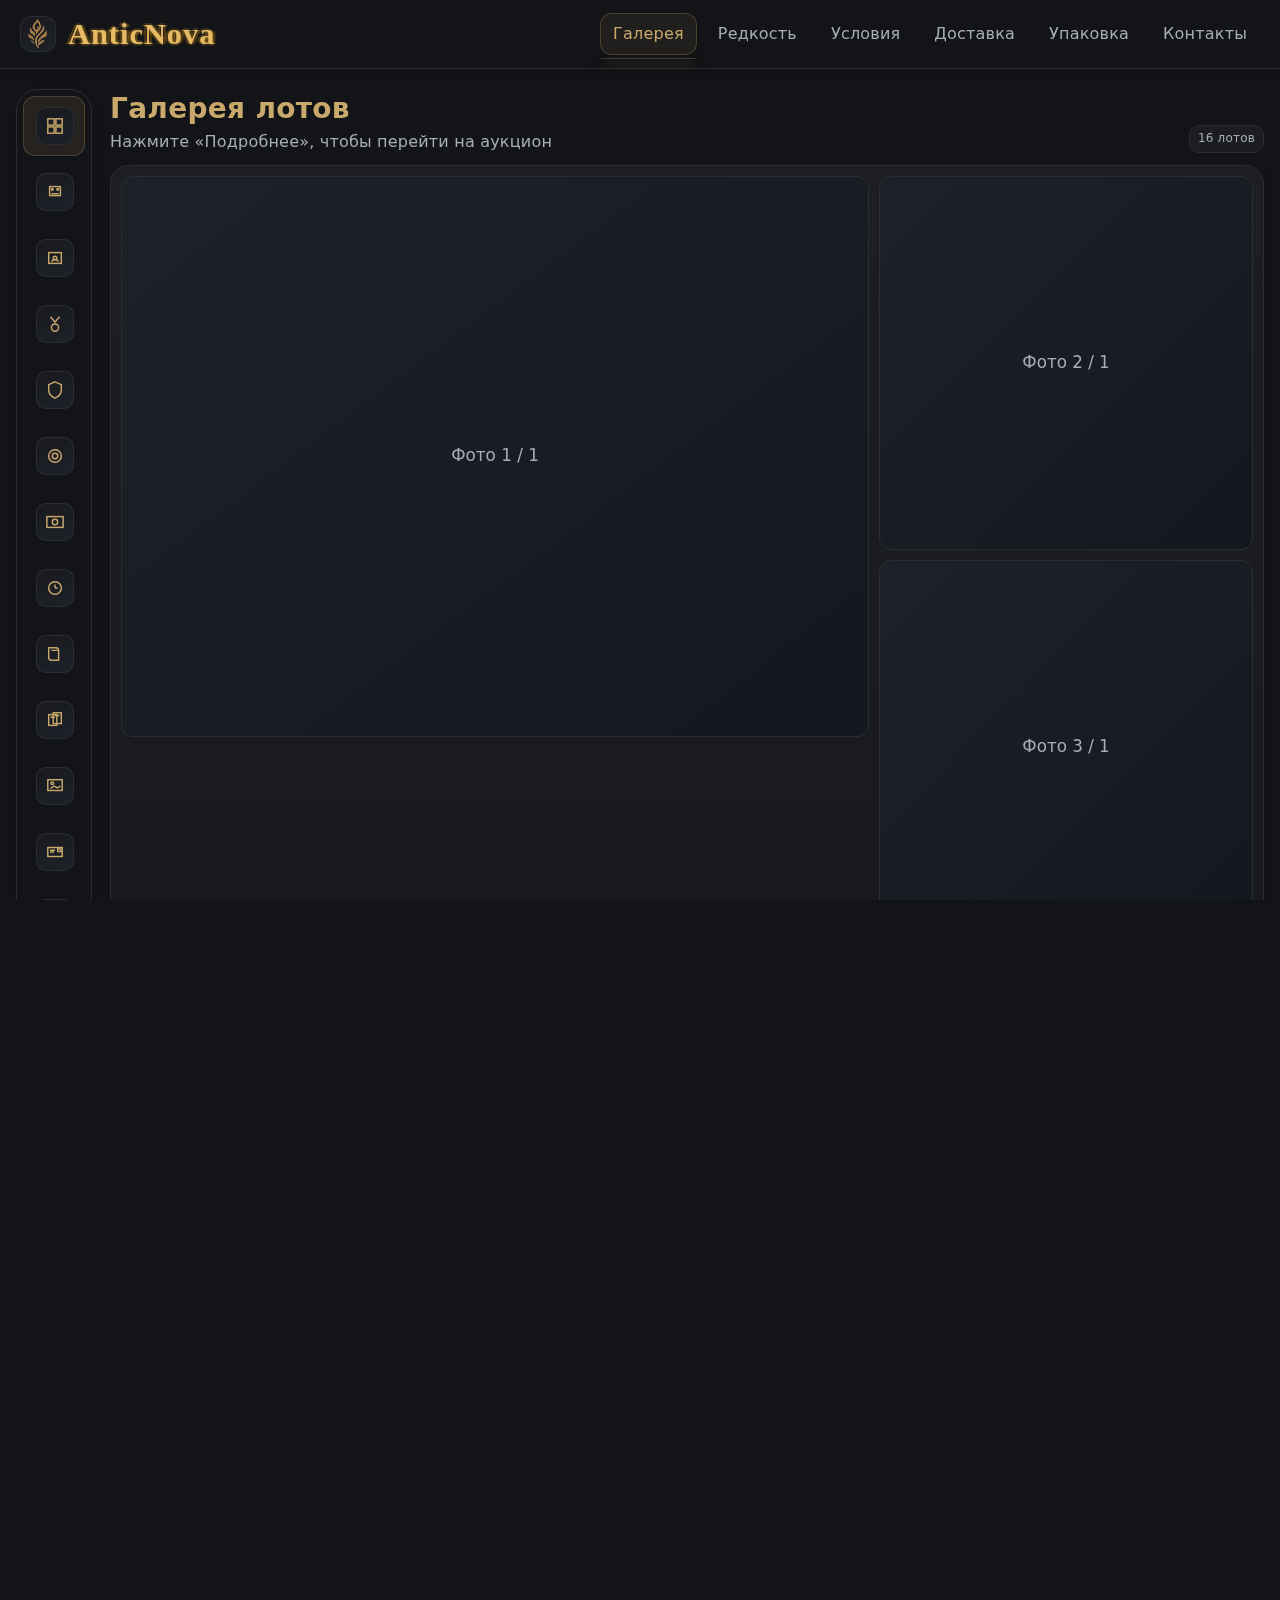
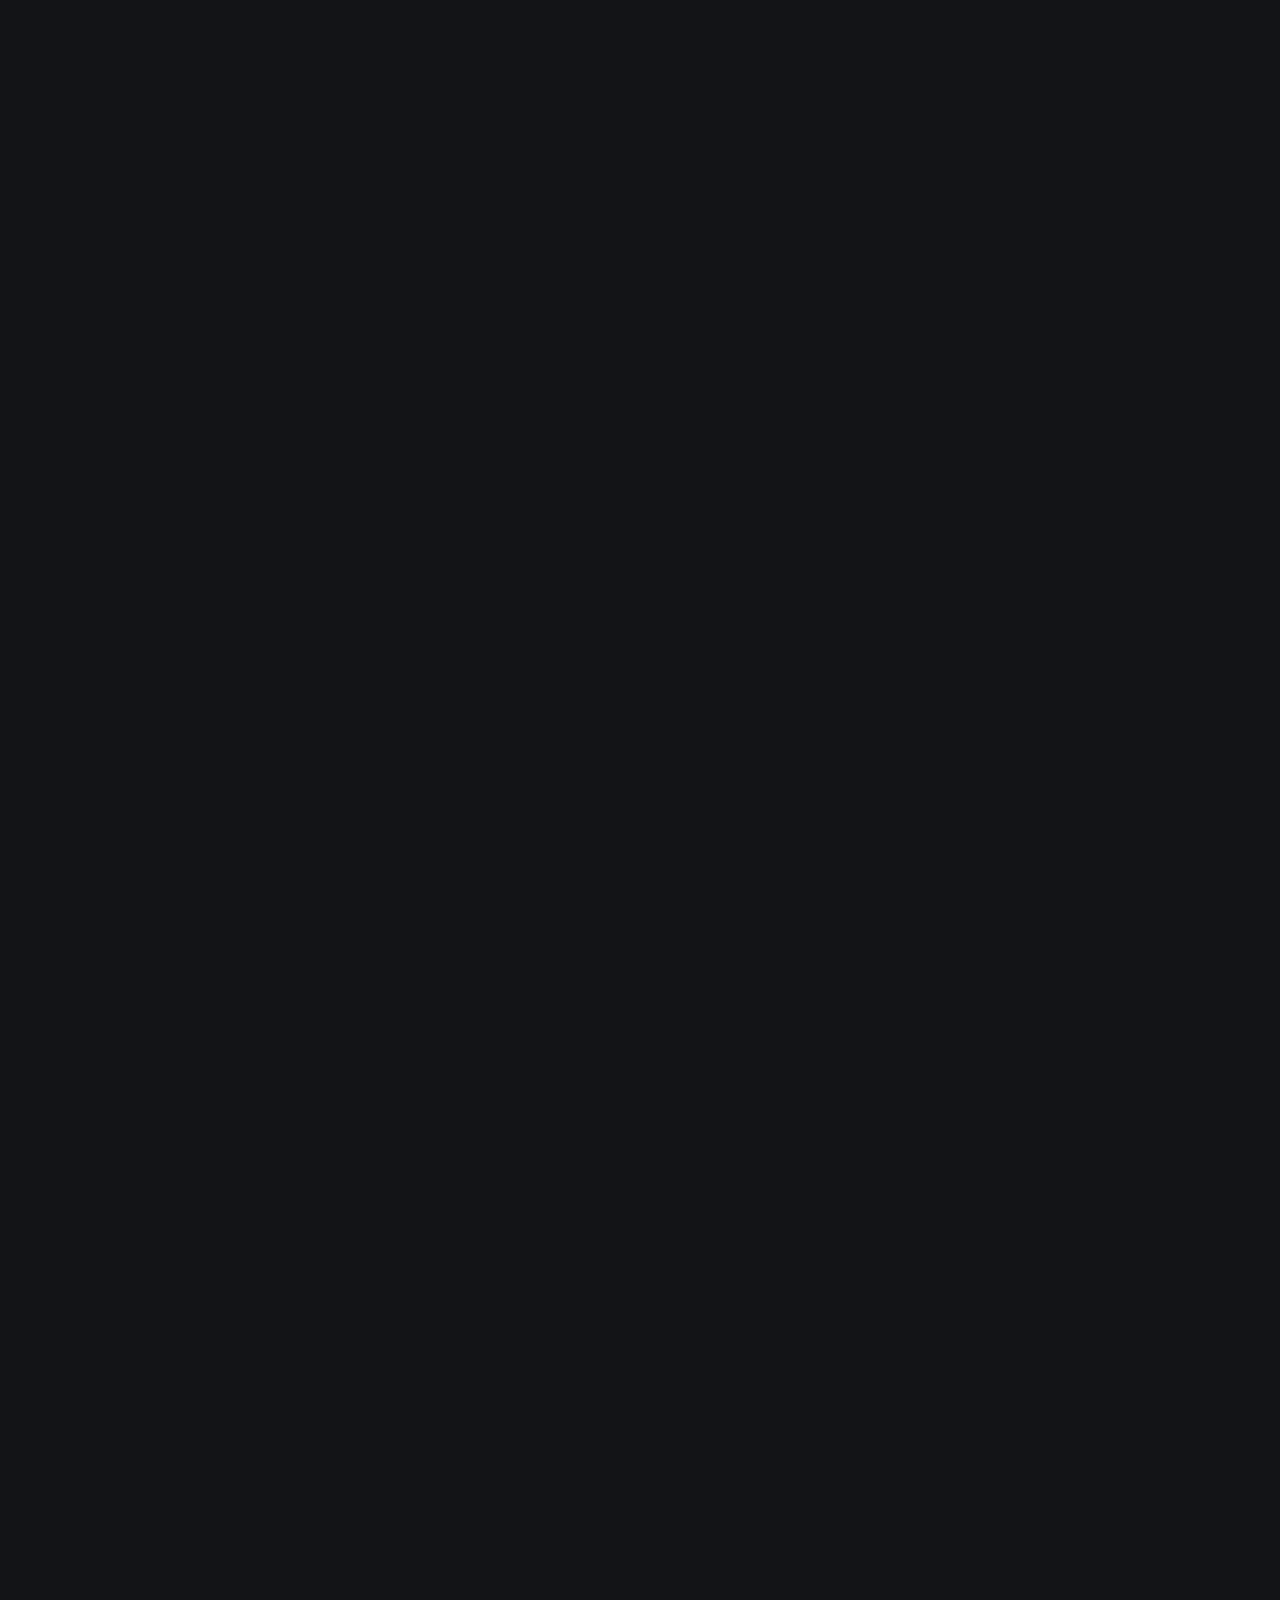
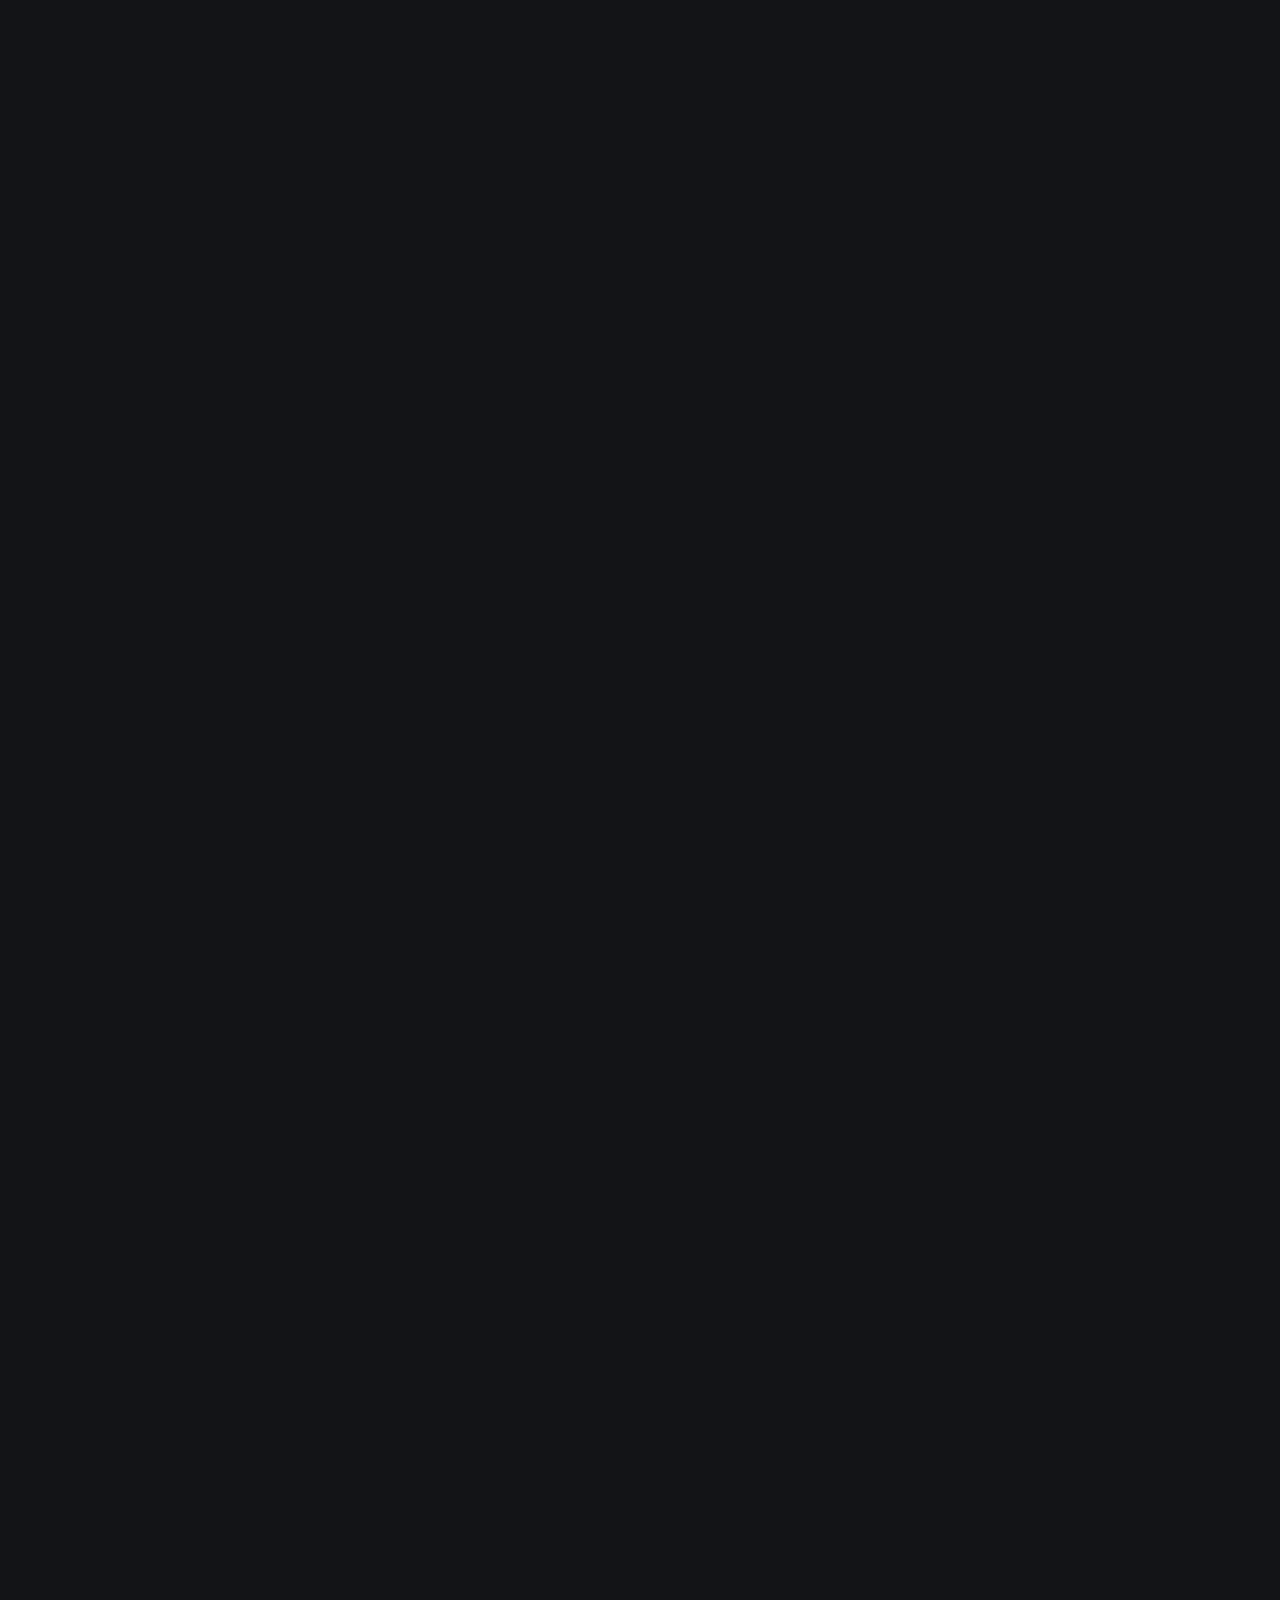
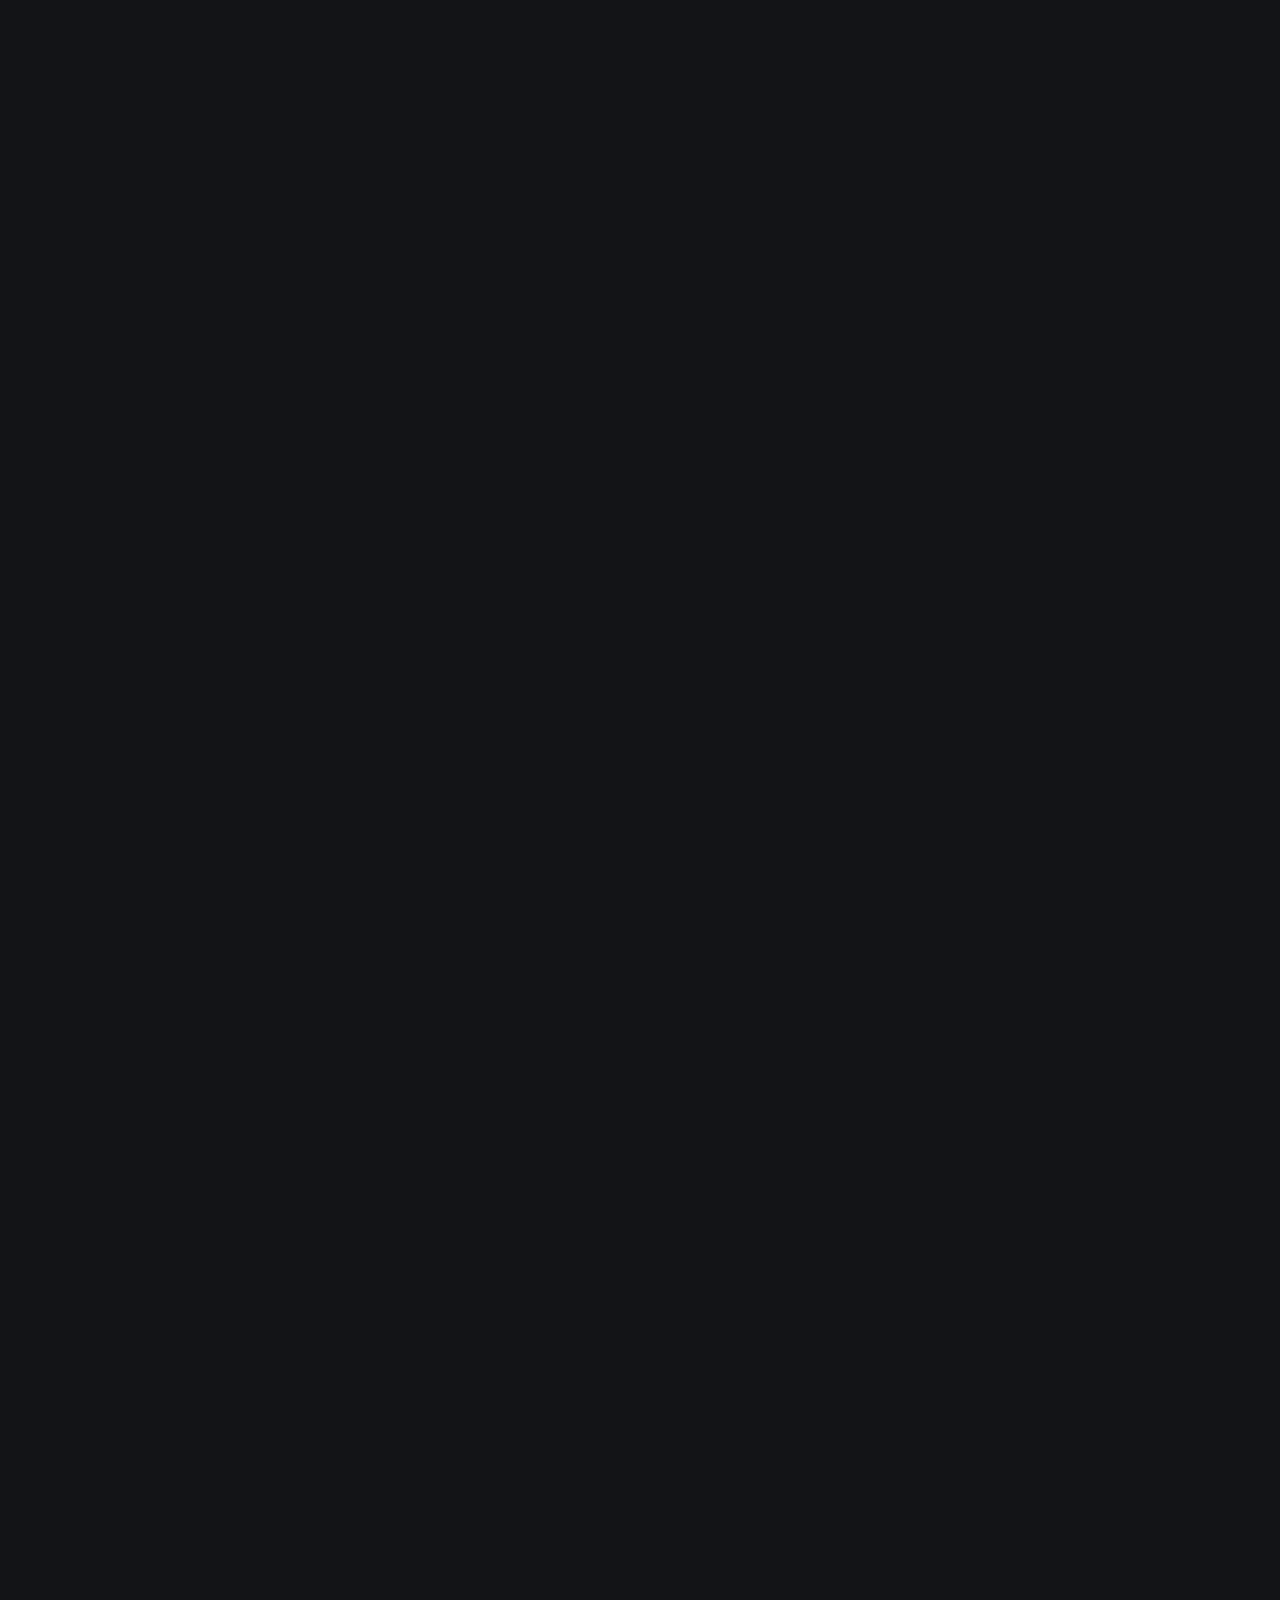
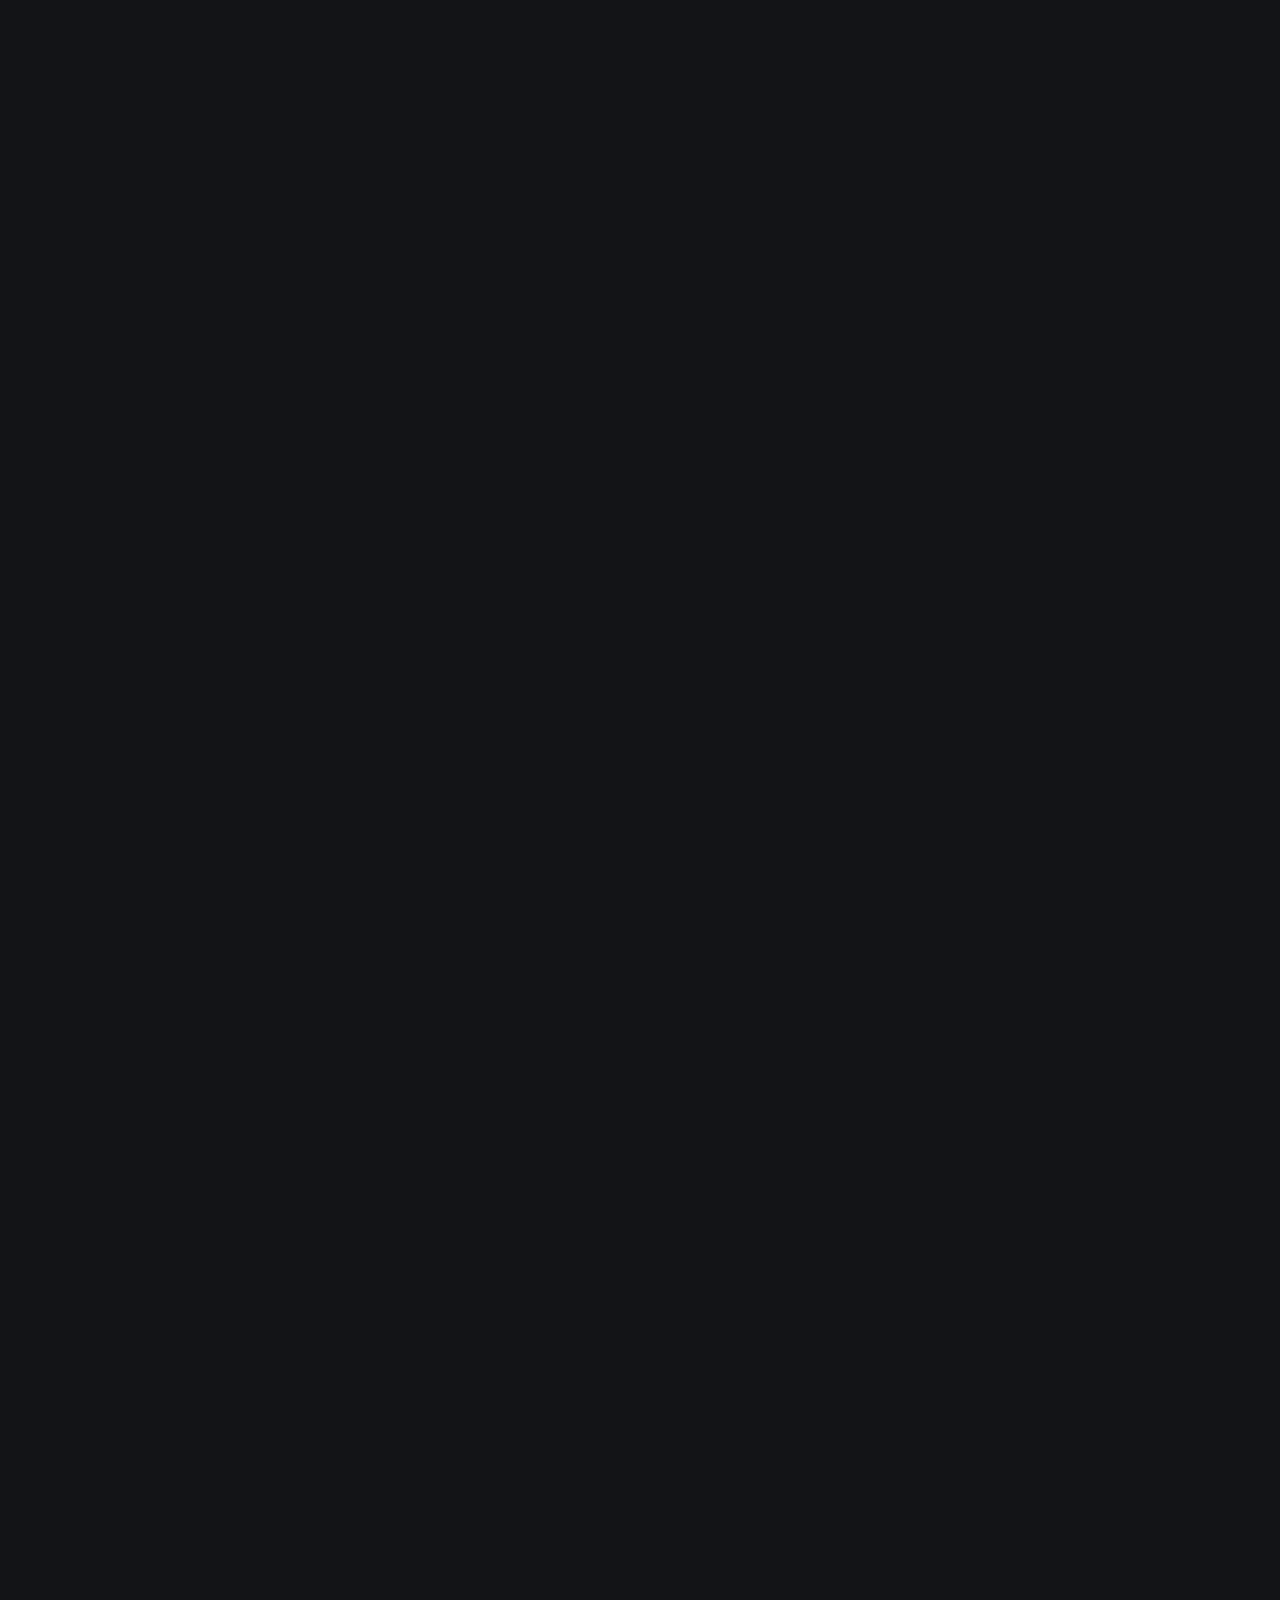
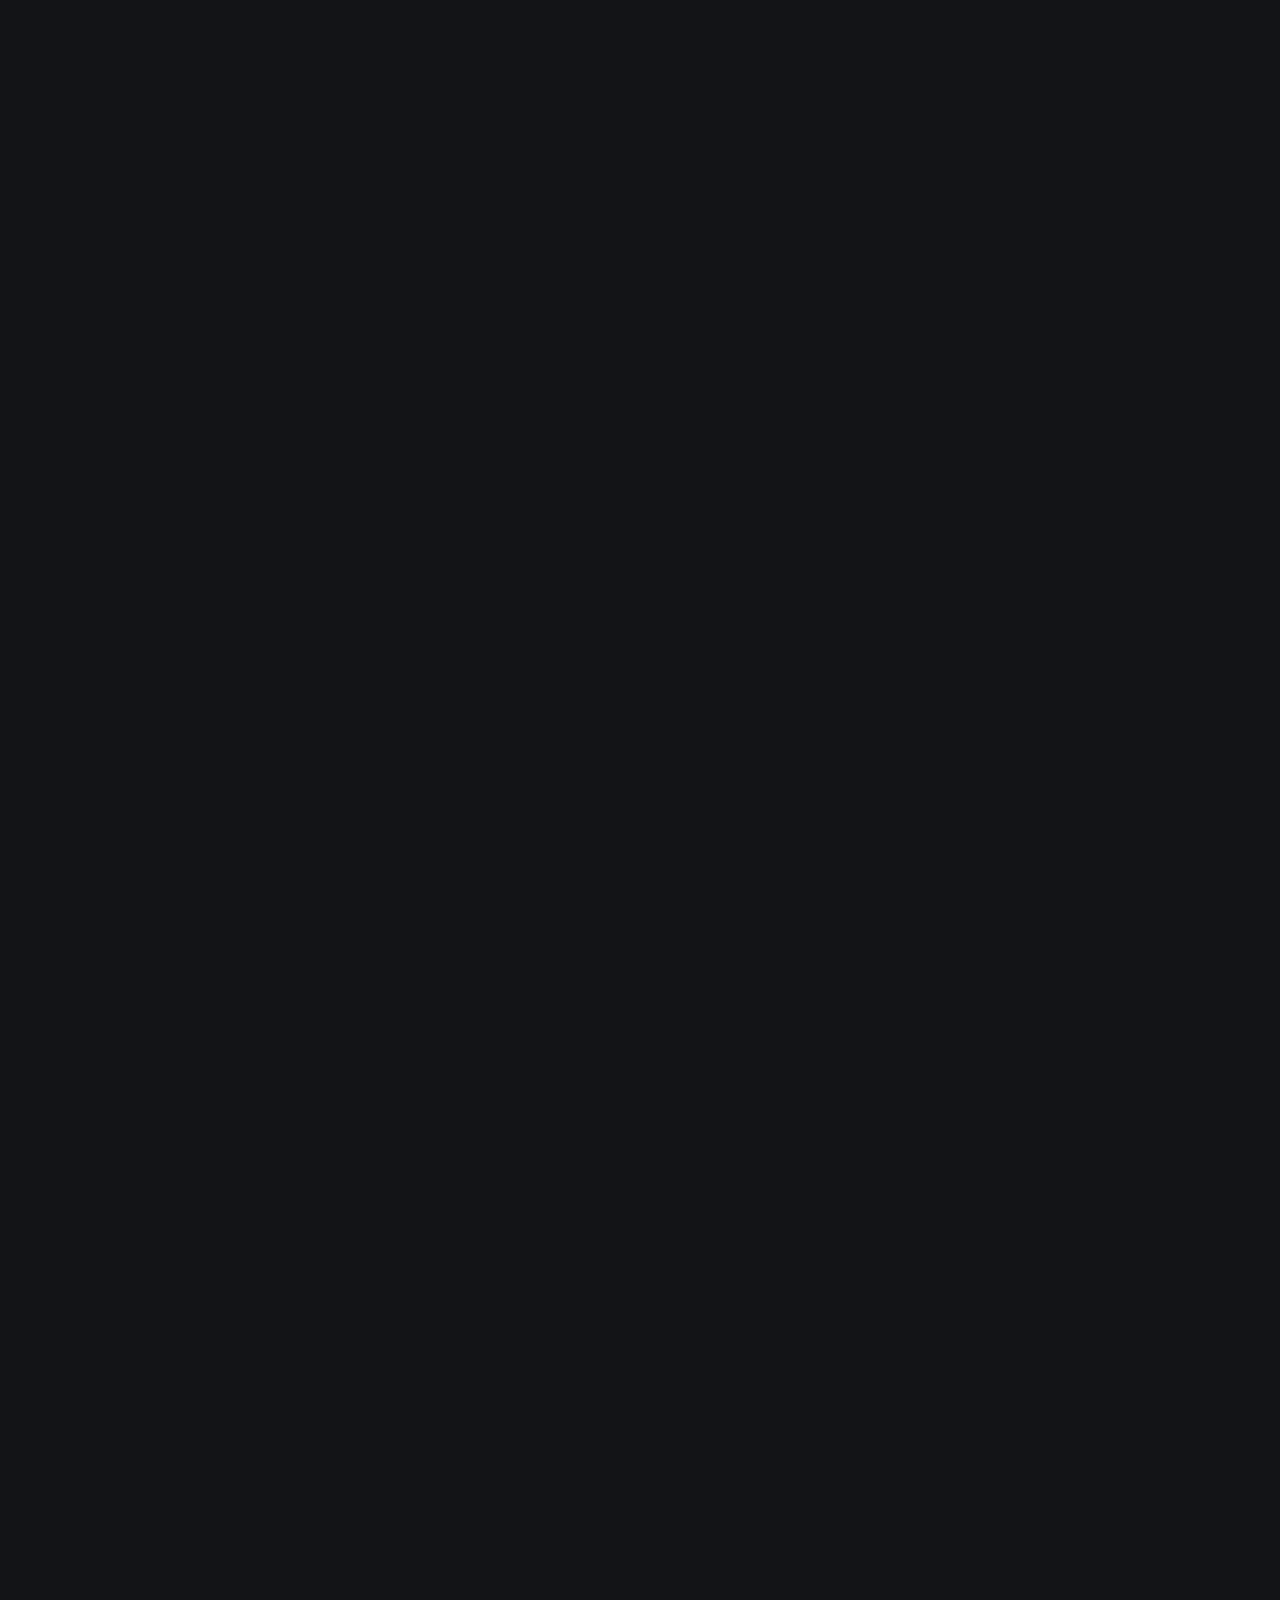
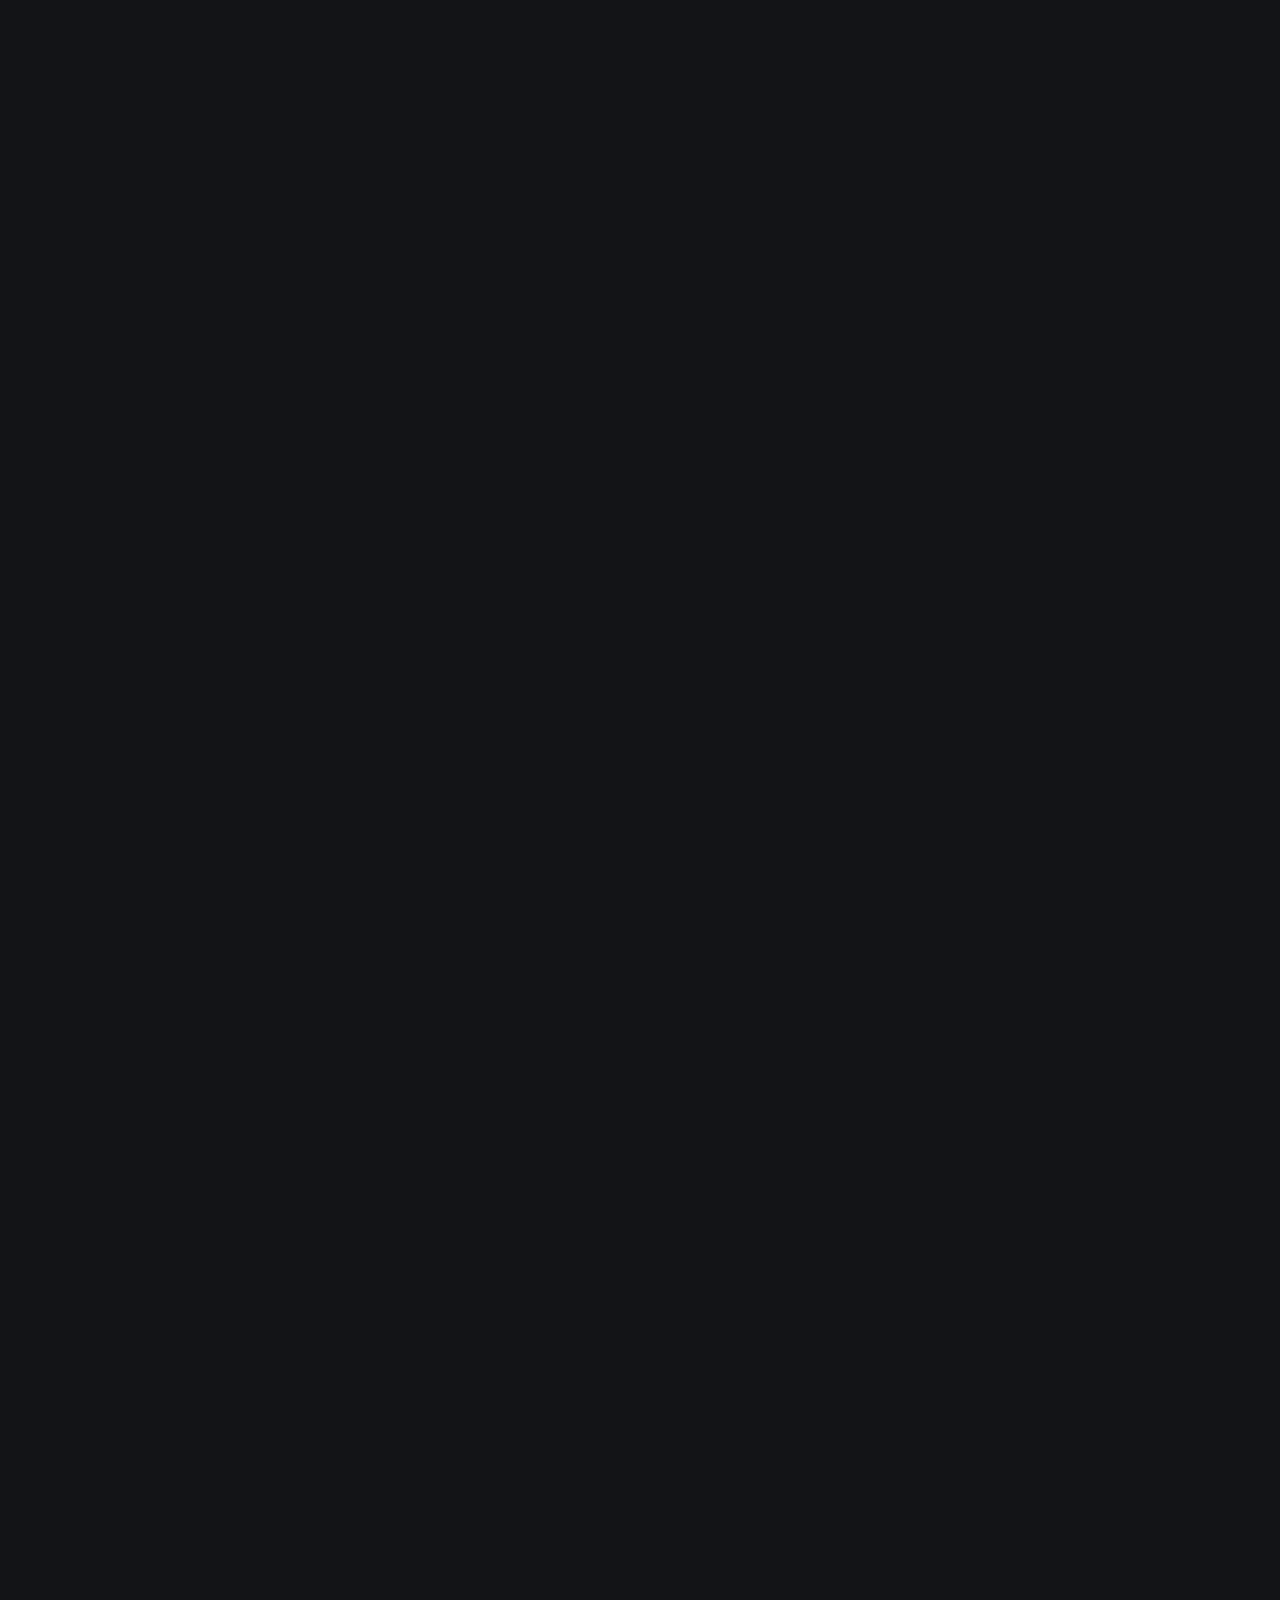
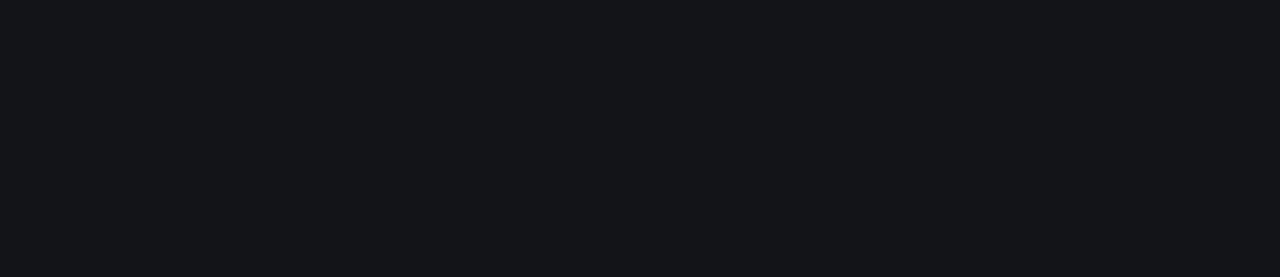
<file: index.html>
<!DOCTYPE html>
<html lang="ru">



<head>
  <meta charset="UTF-8" />
  <meta name="viewport" content="width=device-width, initial-scale=1" />
  <link rel="icon" type="image/png" href="./4_pixian_ai.png"/>
  <link rel="apple-touch-icon" href="./4_pixian_ai.png"/>

  <link rel="stylesheet" href="./style.css">
  <link rel="stylesheet" href="./style_2.css">

  <meta name="theme-color" content="#0d0e10" />
  <title>AnticNova — Галерея коллекции</title>
  

  <meta property="og:title" content="AnticNova" />
  <meta property="og:description" content="Сайт-витрина коллекционных лотов онлайн аукциона." />

  <meta name="description" content="AnticNova — сайт-витрина коллекционных лотов. Лёгкий каталог с карточками и ссылками на аукцион." />
  <link href="https://fonts.googleapis.com/css2?family=Orbitron:wght@500&display=swap" rel="stylesheet" />
</head>





<body>
<div id="pulse-layer"></div>
<!-- ########################################################################################################################################## -->


<!-- ################################## TOPBAR ############################### -->
<div class="topbar" role="banner">
	<div class="container-inline">
		<div class="brand">
			<div class="logo" aria-hidden="true"><img src="./4_pixian_ai.png"></div>
      		<div class="brand-name">AnticNova</div>
    	</div>
	</div>
	<button class="burger" aria-label="Меню">☰</button>
	<div class="topnav tabs">
		<a class="tab active" 	data-tab="gallery">Галерея</a>
		<a class="tab" 			data-tab="rarity">Редкость</a>
		<!-- <a class="tab" 			data-tab="schedule">Расписание</a> -->
		<a class="tab" 			data-tab="terms">Условия</a>
		<a class="tab" 			data-tab="delivery">Доставка</a>
		<a class="tab" 			data-tab="package">Упаковка</a>
		<a class="tab" 			data-tab="contacts">Контакты</a>
	</div>
</div>

<nav class="mobile-menu" id="mobileMenu">
	<a class="mobile-link" data-tab="gallery">Галерея</a>
	<a class="mobile-link" data-tab="rarity">Редкость</a>
	<!-- <a class="mobile-link" data-tab="schedule">Расписание</a> -->
	<a class="mobile-link" data-tab="terms">Условия</a>
	<a class="mobile-link" data-tab="delivery">Доставка</a>
	<a class="mobile-link" data-tab="package">Упаковка</a>
	<a class="mobile-link" data-tab="contacts">Контакты</a>
</nav>
<!-- ######################################################################### -->


 


<!-- ################################ ГЛАВНАЯ ################################ -->

<div id="gallery" class="section active"> <!-- Галерея -->

  	<div class="page">
		<!-- Сайдбар категорий (раскрывается по hover) -->
		<aside class="sidebar" aria-label="Категории">
			<div class="sidewrap">
				<ul class="catlist" id="catList">
				<!-- Категории рендерятся из JS (см. categories[]) -->
				</ul>
			</div>
		</aside>
		<!-- ################################ -->


		<!-- Основной контент -->
		<main class="main" role="main">
			<div class="section-head">
				<div>
					<div class="section-title"><span id="nameCat">Галерея лотов</span></div>
					<div class="section-sub">Нажмите «Подробнее», чтобы перейти на аукцион</div>
				</div>
				<div class="chip" id="countInfo">0 лотов</div>
			</div>

			<section class="grid">
				<div class="cards" id="cards"></div>
			</section>

			<div class="load-more">
				<button class="btn" id="loadMore">Показать ещё</button>
			</div>
		</main>
	</div>

</div>


<div id="rarity" class="section"> <!-- Редкость -->
	<div class="page page-dop">
		<main class="main" id="rarity" role="main"></main>
			<div class="section-head section-head-vv1">
				<div class="section-head-dop section-head-dop-vv1">
					<div>
						<div class="section-title">Редксть</div>
						<div class="section-sub"><br>Для вашего удобства лоты были разбиты по шкале редкости.</div>
					</div>
				</div>
				<div class="container-description container-description-vv1">
					<div class="article-text">
						<div><img class="lazy-img" loading="lazy" decoding="async" alt="Шкала редкости" src="assets/rarity.jpg" style="width: 600px; border-radius: 2%;"></div>
					</div>
				</div>
			</div>
		</div>
	</div>
</div>

<!--
<div id="schedule" class="section">  Расписание 
	<div class="page page-dop">
		<main class="main" id="schedule" role="main"></main>
			<div class="section-head section-head-vv1">
				<div class="section-head-dop section-head-dop-vv1">
					<div>
						<div class="section-title">Расписание</div>
						<div class="section-sub">
							<br>Аукционы будут проводиться периодом до 21 дня на площадке <strong>meshok.net</strong> 
							<br>Конкретные даты начала и конца выведены на страницу. 
							<br><br> В каждый период будет представлена тематическая подборка: художественные, церковные и тд.
						</div>
					</div>
				</div>
				<div class="container-description container-description-vv1">
					<div class="article-text">
						<h1>Период проведения и состав аукционов</h1>
						<div class="section-sub">
							<br> • Все лоты будут выставлены с 1 рубля. 
							<br> • Некоторые лоты из грядущих наборов будут доступны для предварительного выкупа.
							<br> • В каждом вы найдёте шкалу редкости и анализ от ИИ (для повышения точности описания).
						</div>
						<br>
						<br>
						<strong>С 4 ноября 20:00 по 16 ноября 21:00</strong>
						<br>
						<br>
						<ul>
							<li>Марки</li>
							<li>Фотографии Cталина, генералов, партийных деятелей</li>
							<i>81 лот</i>
						</ul>
						<br>
						<strong>С 19 ноября 20:00 по 30 ноября 21:00</strong>
						<br>
						<br>
						<ul>
							<li>Медали</li>
							<li>Значки</li>
							<li>Монеты</li>
							<li>Советские часы</li>
							<li>Прочие предметы</li>
							<i>~130 лотов (скоро загружу)</i>
						</ul>
						<br>
						<strong>С 30 ноября 20:00 по 14 декабря 21:00</strong>
						<br>
						<br>
						<ul>
							<li>Художественные, иллюстрированные книги</li>
							<li>Исторические книги и журналы</li>
							<li>Современная живопись маслом</li>
							<li>Открытки</li>
							<i>~130 лотов (скоро загружу)</i>
						</ul>
						<br>
						<strong>С 2 января 20:00 по 18 января 21:00</strong>
						<br>
						<br>
						<ul>
							<li>Иконы</li>
							<li>Литые изделия</li>
							<li>Церковные иллюстрированные факсимильные и репринтные издания</li>
							<li>Церковные исторические книги</li>
							<i>~70 лотов (скоро загружу)</i>
						</ul>
						<br>
						<strong>С 18 января 20:00 по 8 февраля 21:00</strong>
						<br>
						<br>
						<ul>
							<li>Гжель</li>
							<li>Прочие предметы</li>
							<i>~30 лотов (скоро загружу)</i>
						</ul>
					</div>
				</div>
			</div>
		</div>
	</div>
</div>
-->


<!--
<div id="terms" class="section"> Условия 
	<div class="page page-dop">
		<main class="main" id="terms" role="main"></main>
			<div class="section-head section-head-vv1">
				<div class="section-head-dop section-head-dop-vv1">
					<div>
						<div class="section-title">Условия</div>
						<div class="section-sub"><br>Здесь вы найдёте условия проведения онлайн-аукциона: правила, ограничения сроки.<br> <br><strong>Обязательно ознакомьтесь!</strong><br></div>
					</div>
				</div>
				<div class="container-description container-description-vv1">
					<div class="article-text">
						<h1>Подробные условия проведения и обязательства сторон</h1>
						<ul>
							<li><strong>Все лоты будут выставлены с 1 рубля</strong></li>
							<li><strong>Все вопросы по состоянию и качеству лотов задавайте ДО ТОРГОВ!</strong>
							<br><i style="font-size: 14px;">Ваша ставка = согласие на выкуп.</i></li>
							<li><strong>Состояние ОЦЕНИВАЙТЕ ПО ФОТО!</strong>
							<br><i style="font-size: 14px;">По запросу мы пришлём доп. инфу</i></li>
							<li><strong>После победы в торгах ПОКУПАТЕЛЬ оплачивает стоимость лота и доставки в ТЕЧЕНИИ 3-х ДНЕЙ (Сбер/ВТБ + онлайн чек)</strong>
							<br><i style="font-size: 14px;">В противном случае отрицательный отзыв и ЧС (иначе площадка взымет с меня комиссию)</i></li>
							<li><strong>После получения оплаты ПРОДАВЕЦ обязуется организовать отправку в течении 3-х рабочих дней.</strong></li>
							<li><strong>Все вещи Б/У </strong><i style="font-size: 14px;">(износ и следы бытования)</i></li>
							<li><strong>Гарантия подлиности!</strong>
							<br><i style="font-size: 14px;">Копии и подделки вы не встретите</i></li>
							<li><strong>Претензии по лоту принимаются при наличии ВИДЕО распаковки посылки в момент получения.</strong></li>
							<li><strong>Мы внимательно проверяем все лоты на наличие потерь и дефектов, но можем что-то проглядеть. Всегда открыты аргументированному диалогу! Все видимые дефекты и особенности стараемся отразить в описании и фото.</strong></li>
							<li><strong>Условия являются частью предложения!</strong>
							<br><i style="font-size: 14px;">Если вы не ознакомились, это не освобождает вас от их соблюдения.</i></li>
							<br><i>НЕ ДЕЛАЙТЕ НЕОБДУМАННЫХ СТАВОК!</i>
							<br><i>ПРИЯТНЫХ ТОРГОВ!</i>
						</ul>
					</div>
				</div>
			</div>
		</div>
	</div>
</div>
-->




<div id="terms" class="section"> <!-- Условия -->
	<div class="page page-dop">
		<main class="main" id="terms" role="main"></main>
			<div class="section-head section-head-vv1">
				<div class="section-head-dop section-head-dop-vv1">
					<div>
						<div class="section-title">Условия</div>
						<div class="section-sub"><br>Здесь вы найдёте условия, правила, ограничения, сроки.<br> <br><strong>Обязательно ознакомьтесь!</strong><br> <br><strong>К СОЖАЛЕНИЮ формат аукциона мне не подходит. Я выставлю все вещи по среднему прайсу.</strong><br></div>
					</div>
				</div>
				<div class="container-description container-description-vv1">
					<div class="article-text">
						<h1>Подробные условия продажи и обязательства сторон</h1>
						<ul>
							<li><strong>Состояние ОЦЕНИВАЙТЕ ПО ФОТО. Я постарался сделать их максимально подробными.</strong>
							<br><i style="font-size: 14px;">По запросу мы пришлю доп. инфу (фото/видео)</i></li>
							<li><strong>Предполагается полная предоплата. Самовывоз, особенно по дорогим лотам, приветствуется.</strong>
							<br><i style="font-size: 14px;">Вы можете направить доверенного вами человека для предварительной оценки/подтверждения.</i></li>
							<li><strong>После получения оплаты ПРОДАВЕЦ обязуется организовать отправку в течении 3-х рабочих дней.</strong></li>
							<li><strong>Все вещи Б/У </strong><i style="font-size: 14px;">(износ и следы бытования)</i></li>
							<li><strong>Гарантия подлиности!  |  Происхождение вещей: СЕМЕЙНОЕ!</strong>
							<br><i style="font-size: 14px;">Копии и подделки вы не встретите.</i></li>
							<li><strong>Претензии по лоту принимаются при наличии ВИДЕО распаковки посылки в момент получения.</strong>
							<br><i style="font-size: 14px;">Возможен частичный возврат. | Если по моей ошибки - полный.</i></li>
							<li><strong>Я внимательно проверял все лоты на наличие потерь и дефектов, но мог что-то проглядеть. Всегда открыт к аргументированному диалогу! Все видимые дефекты и особенности старался отразить в описании и фото.</strong></li>
							<li><strong>Условия являются частью предложения!</strong>
							<br><i style="font-size: 14px;">Если вы не ознакомились, это не освобождает вас от их соблюдения.</i></li>
						</ul>
					</div>
				</div>
			</div>
		</div>
	</div>
</div>



<div id="delivery" class="section"> <!-- Доставка -->
	<div class="page page-dop">
		<main class="main" id="delivery" role="main"></main>
			<div class="section-head section-head-vv1">
				<div class="section-head-dop section-head-dop-vv1">
					<div>
						<div class="section-title">Доставка</div>
						<div class="section-sub"><br>Подробно расскажем и покажем, как будут упакованы ваши вещи.</div>
					</div>
				</div>
				<div class="container-description container-description-vv1">
					<div class="article-text">
						<h1>Как будет выстроена доставка и нюансы процесса</h1>
						<span class="article-span">
							<svg class="icat" viewBox="0 0 24 24"><rect x="3" y="10" width="10" height="6"/><rect x="13" y="11" width="5" height="5"/><circle cx="8" cy="17" r="1.6"/><circle cx="16" cy="17" r="1.6"/></svg>
							<h2>Условия:</h2>
						</span>
						<ul>
							<li>Отправка строго по РФ (100% предоплата).</li>
							<li>Оплачивается полностью покупателем.</li>
							<li>Ответственность за работу почты не несу.</li>
							<li>Страхуйте особо ценные лоты!</li>
							<li>Стоимость расчитывается индивидуально согласно тарифам почты РФ или ТК.</li>
							<li>Вам необходимо будет предоставить ваш подробный адрес и ФИО.</li>
							<li>По вашей просьбе лоты будут объединены в одну посылку (для экономии).</li>
							<li>Если нужно будет задержать отправку - никаких проблем.</li>
							<br><li>Отправляю: Почта РФ, СДЕК, Яндекс</li>
						</ul>
					</div>
				</div>
			</div>
		</div>
	</div>
</div>


<div id="package" class="section"> <!-- Упаковка -->
	<div class="page page-dop">
		<main class="main" id="package" role="main"></main>
			<div class="section-head section-head-vv1">
				<div class="section-head-dop section-head-dop-vv1">
					<div>
						<div class="section-title">Упаковка</div>
						<div class="section-sub"><br>Подробно расскажем и покажем, как будут упакованы ваши вещи.</div>
					</div>
				</div>
				<div class="container-description container-description-vv1">
					<div class="article-text">
						<h1>Из чего будет упаковка?</h1>
						<span class="article-span">
							<svg class="icat" viewBox="0 0 24 24"><rect x="6" y="6" width="12" height="3"/><rect x="5" y="11" width="14" height="3"/><rect x="4" y="16" width="16" height="3"/></svg>
							<h2>Материалы</h2>
						</span>
						<ul>
							<li>Картонная коробка</li>
							<li>Безкислотная бумага</li>
							<li>Пупырчатая плёнка</li>
							<li>Пенопластовый наполнитель</li>
							<li>Малярная лента</li>
							<li>Курьерский заклеивающийся пакет</li>
							<i>Для каждого лота будет подобран индивидуальный состав упаковки.</i>
							<br>
							<i>Основываемся на особенности материалов и габаритах каждого набора.</i>
						</ul>
						<strong class>————————————————————</strong>
						<br>
						<br>
						<h2>Например:</h2>
						<br>
						<p><strong>Иконы:</strong> 
							<ul>
								<li><strong>Безкислотная бумага:</strong> 1 слой</li>
								<li><strong>Путырчатая плёнка:</strong> 3 слоя пупырками на ружу</li>
								<li><strong>Пенопластовый наполнитель:</strong> для неподвижности в коробке</li>
								<li><strong>Коробка:</strong> под размер лота</li>
							</ul>
						</p>
						<br>
						<br>
						<p><strong>Марки:</strong>
							<ul>
								<li><strong>Безкислотная бумага:</strong> в 1 слой для каждой марки</li>
								<li><strong>Крафтовый конверт:</strong> 1 шт</li>
								<li><strong>Путырчатая плёнка:</strong> 2 слоя пузырьками во внутрь</li>
								<li><strong>Курьерский пакет:</strong> для надёжной проверки невмешательства</li>
							</ul>
						</p>
					</div>
				</div>
			</div>
		</div>
	</div>
</div>


<div id="contacts" class="section"> <!-- Контакты -->
	<div class="page page-dop">
		<main class="main" id="contacts" role="main"></main>
			<div class="section-head section-head-vv1">
				<div class="section-head-dop section-head-dop-vv1">
					<div>
						<div class="section-title">Контакты</div>
						<div class="section-sub"><br>Вы можете связаться для уточнения любых вопросов в период с 09:00 до 21:00<br><br>Изучите подробно аккаунт на Meshok.net, отзывы и меющиеся в продаже лоты.<br>Также можете проведать youtube канал, где размещены видео с живым обзором некоторых вещей.</div>
					</div>
				</div>
				<div class="container-description container-description-vv1">
					<div class="article-text">
						<h1>Аккаунты и самовывоз</h1>
						<span class="article-span">
							<svg class="icat" viewBox="0 0 24 24" fill="none" stroke="currentColor" stroke-width="1.8" stroke-linecap="round" stroke-linejoin="round" aria-hidden="true"> <path d="M7 9h10a1 1 0 0 1 1 .9l-1 8a2 2 0 0 1-2 1.8H9A2 2 0 0 1 7 17.9l-1-8A1 1 0 0 1 7 9Z"/> <path d="M9 9V8a3 3 0 0 1 6 0v1"/> <path d="M9 16v-4l3 2 3-2v4"/></svg>
							<h2>Meshok</h2>
						</span>
						<p><strong>Онлайн аукцион:</strong> <a href="https://meshok.net/info/2574632" target="_blank">AnticNova</a></p>
						<br>
						<span class="article-span">
							<svg class="icat" viewBox="0 0 24 24" fill="none" stroke="currentColor" stroke-width="1.8" stroke-linecap="round" stroke-linejoin="round" aria-hidden="true"> <path d="M21 4 3 11l5 2 2 5 3-4 6-10Z"/> <path d="M8 13l4 1"/></svg>
							<h2>Telegram</h2>
						</span>
						<p><strong>Ссылка:</strong> <a href="https://t.me/Steppz" target="_blank">@Steppz</a> (с 9:00 до 21:00)</p>
						<br>
						<span class="article-span">
							<svg class="icat" viewBox="0 0 24 24"> <rect x="7" y="3" width="10" height="18" rx="2"/> <line x1="10" y1="6" x2="14" y2="6"/> <circle cx="12" cy="17" r="1.2"/> </svg>
							<h2>Телефон</h2>
						</span>
						<p><strong>Номер:</strong> <i>8 999 863 49 08</i> (с 9:00 до 21:00)</p>
						<br>
						<span class="article-span">
							<svg class="icat" viewBox="0 0 24 24" fill="none" stroke="currentColor" stroke-width="1.8" stroke-linecap="round" stroke-linejoin="round" aria-hidden="true"><rect x="3" y="7" width="18" height="10" rx="3"/><path d="M10 9.5 16 12l-6 2.5V9.5Z"/></svg>
							<h2>YouTube</h2>
						</span>
						<p><strong>Наш канал:</strong> <a href="https://www.youtube.com/@AntiquesNova" target="_blank">AntiquesNova</a></p>
						<br>
						<span class="article-span">
							<svg class="icat" viewBox="0 0 24 24" fill="none" stroke="currentColor" stroke-width="1.8" stroke-linecap="round" stroke-linejoin="round" aria-hidden="true"><path d="M12 21s7-4.5 7-10a7 7 0 1 0-14 0c0 5.5 7 10 7 10Z"/><rect x="9" y="10.5" width="6" height="4" rx="0.8"/><path d="M12 10.5v4M9 12.5h6"/></svg>
							<h2>Самовывоз</h2>
						</span>
						<p><strong>Адрес:</strong> Московская область, г.Долгопрудный, ул.Лаврентьева 29</p>
						<p><strong>Координаты:</strong> <span style="font-size: 14px !important;">55.938877, 37.503768</span> <strong><a href="https://yandex.ru/maps/214/dolgoprudniy/?ll=37.504735%2C55.938672&mode=search&sll=37.503768%2C55.938877&text=55.938877%2C37.503768&z=17.34;" target="_blank"> ▶ На карте </a></strong></p>
						<p><strong>Как добраться:</strong> Город находится на севере Москвы, сразу за МКАД. Легко доехать на D1, ст.Долгопрудный</p>
						<p><strong>Комментарий:</strong> Встреча желательна лишь по ценным лотам и предварительной договорённости.</p>
					</div>
				</div>
			</div>
		</div>
	</div>
</div>

<!-- ########################################################################## -->



<!-- ############################### JAVASCRIPT ############################### -->
<script>
    (function () {
      var h = window.location.hash;
      // пусто, "#", или "#/" → отправляем на #gallery
      if (!h || h === '#' || h === '#/') {
        // без новой записи в истории
        window.location.replace(window.location.pathname + window.location.search + '#gallery');
      }
    })();
</script>

<script src="./app_2.js" defer></script>
<script src="./app.js" defer></script>
<!-- ########################################################################## -->

</body>
</html>
</file>
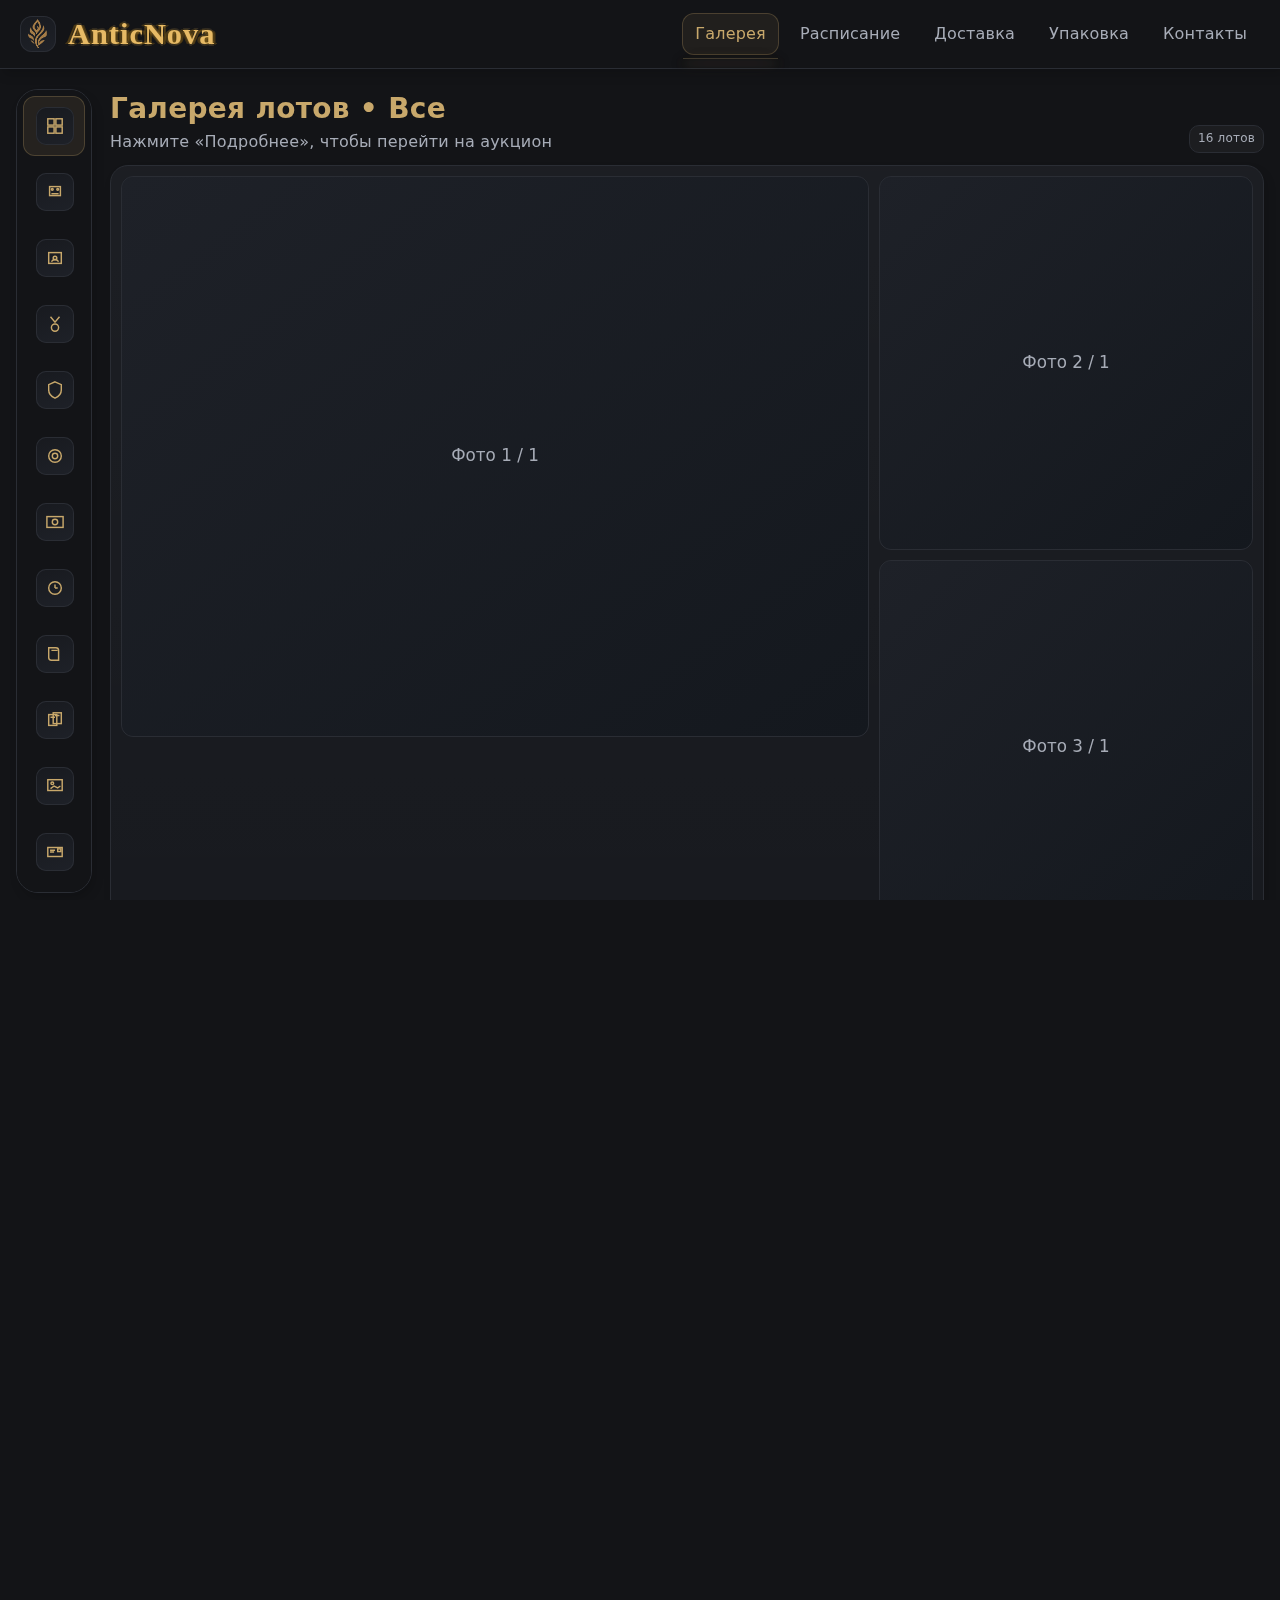
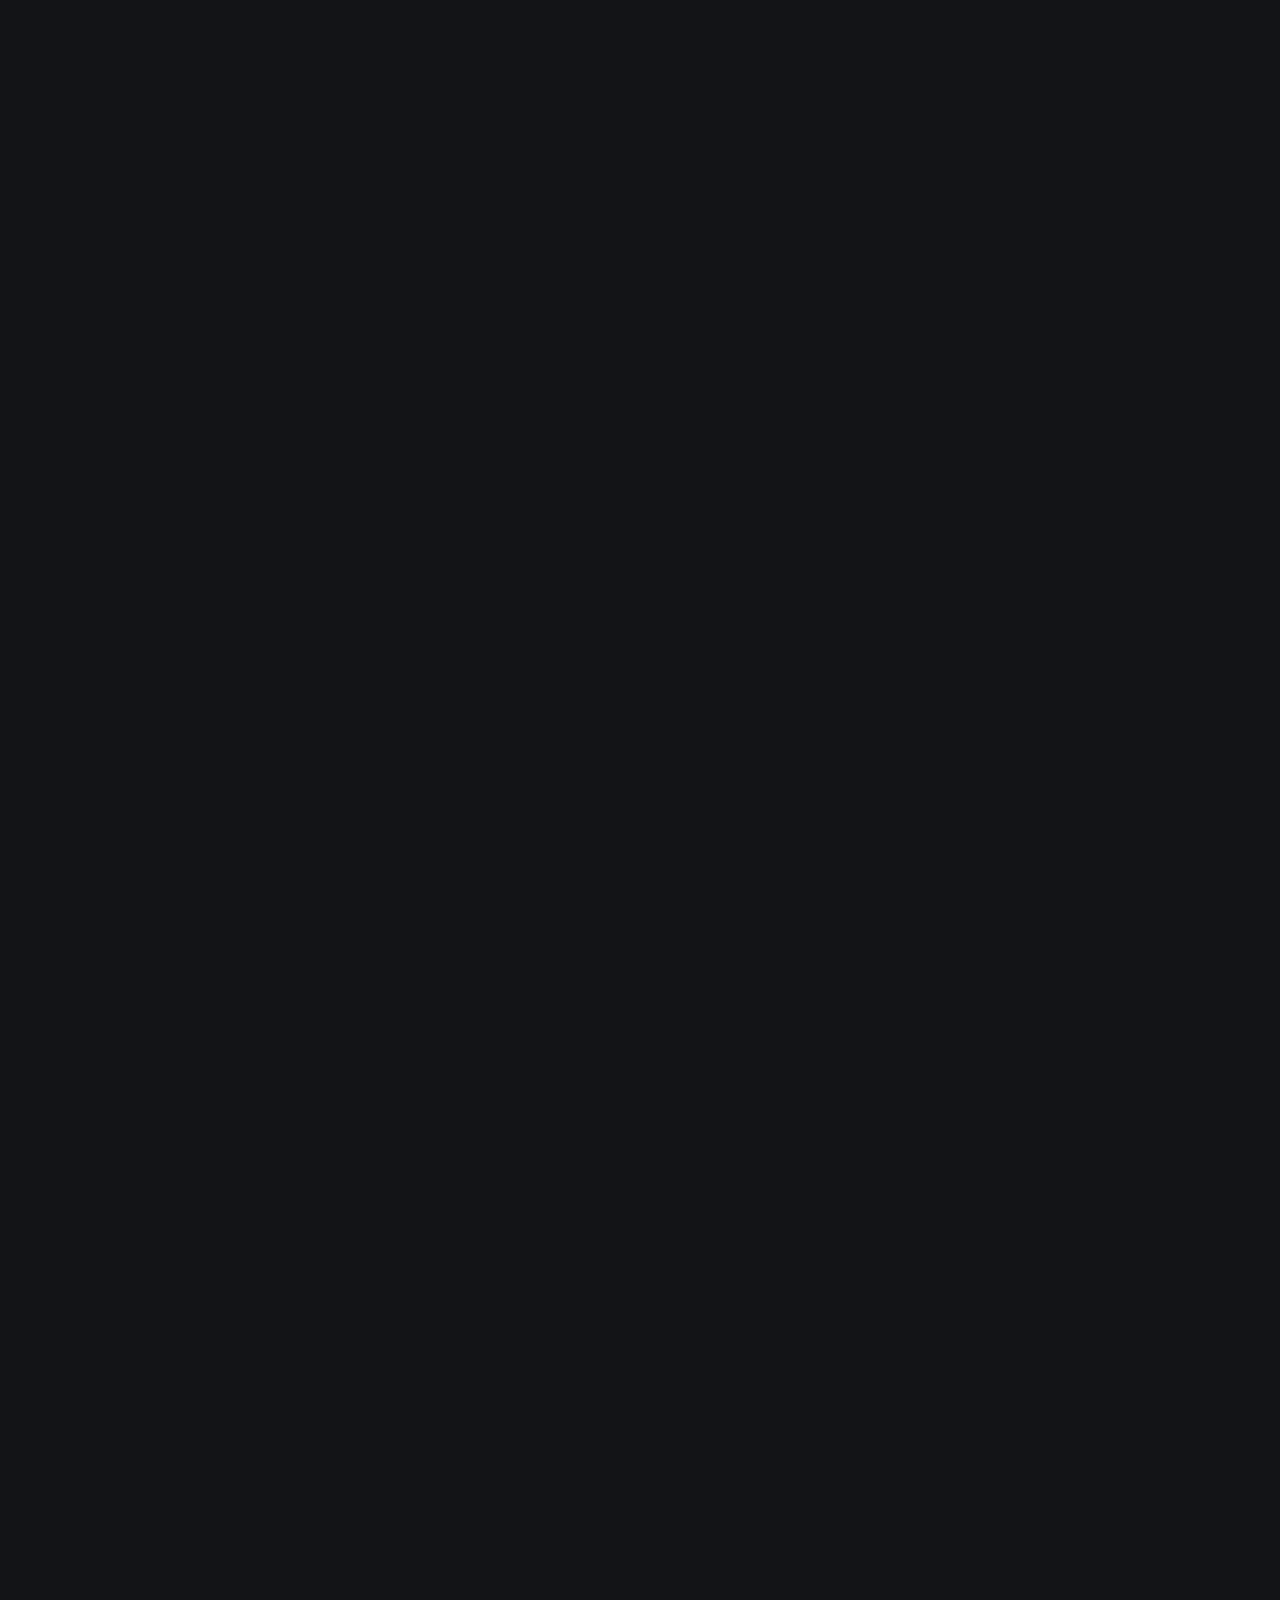
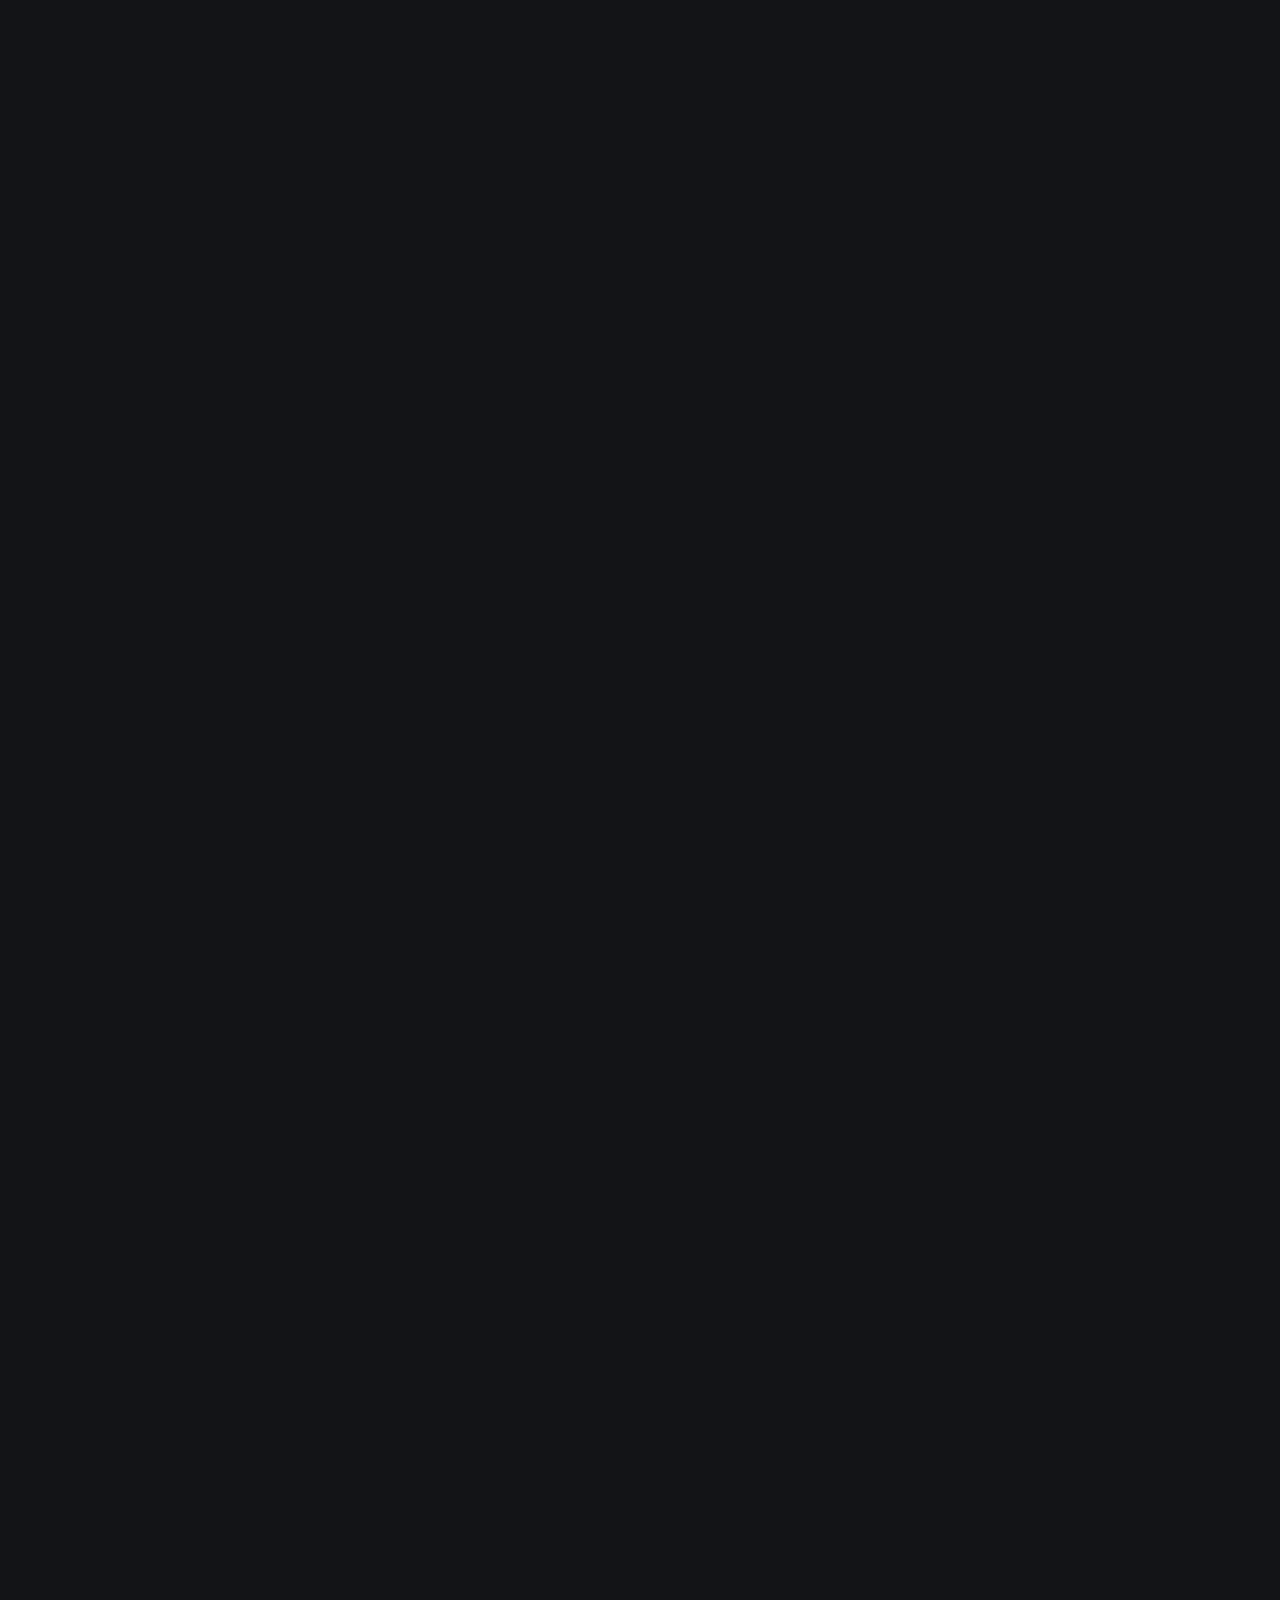
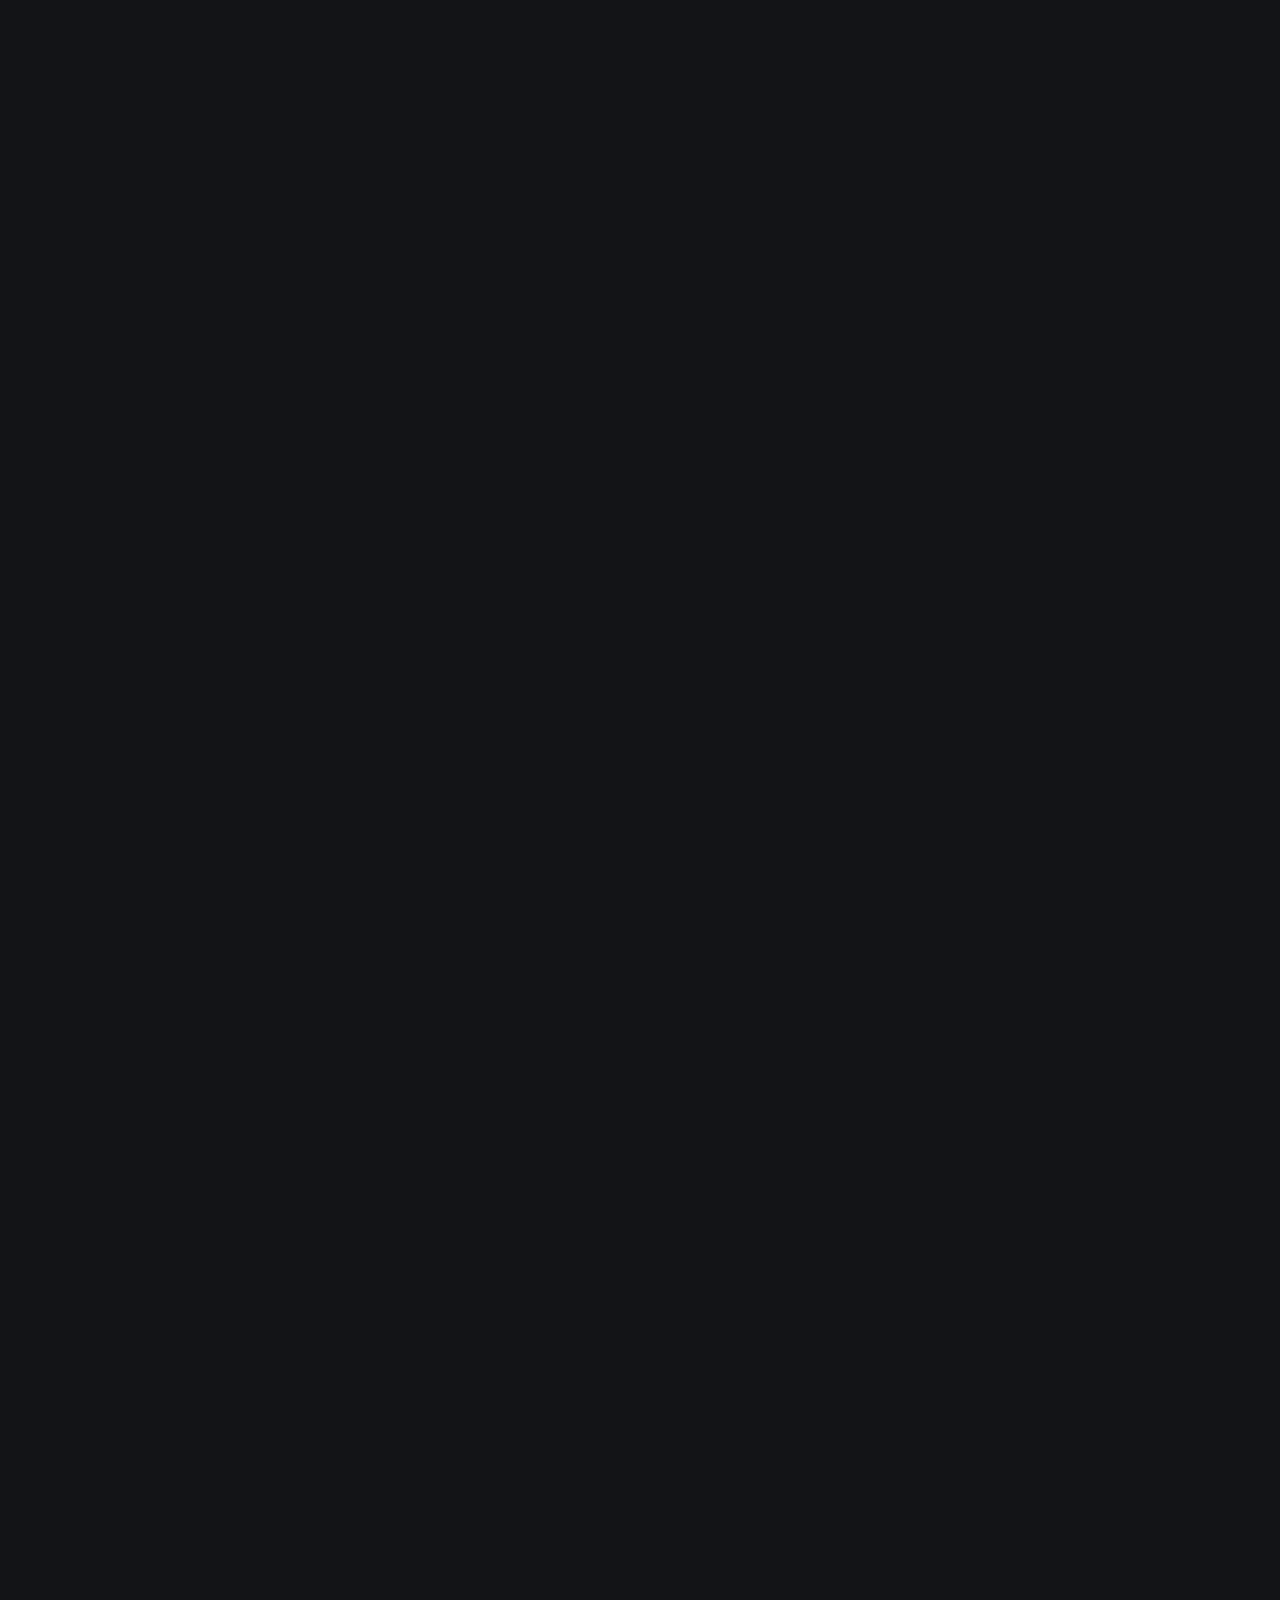
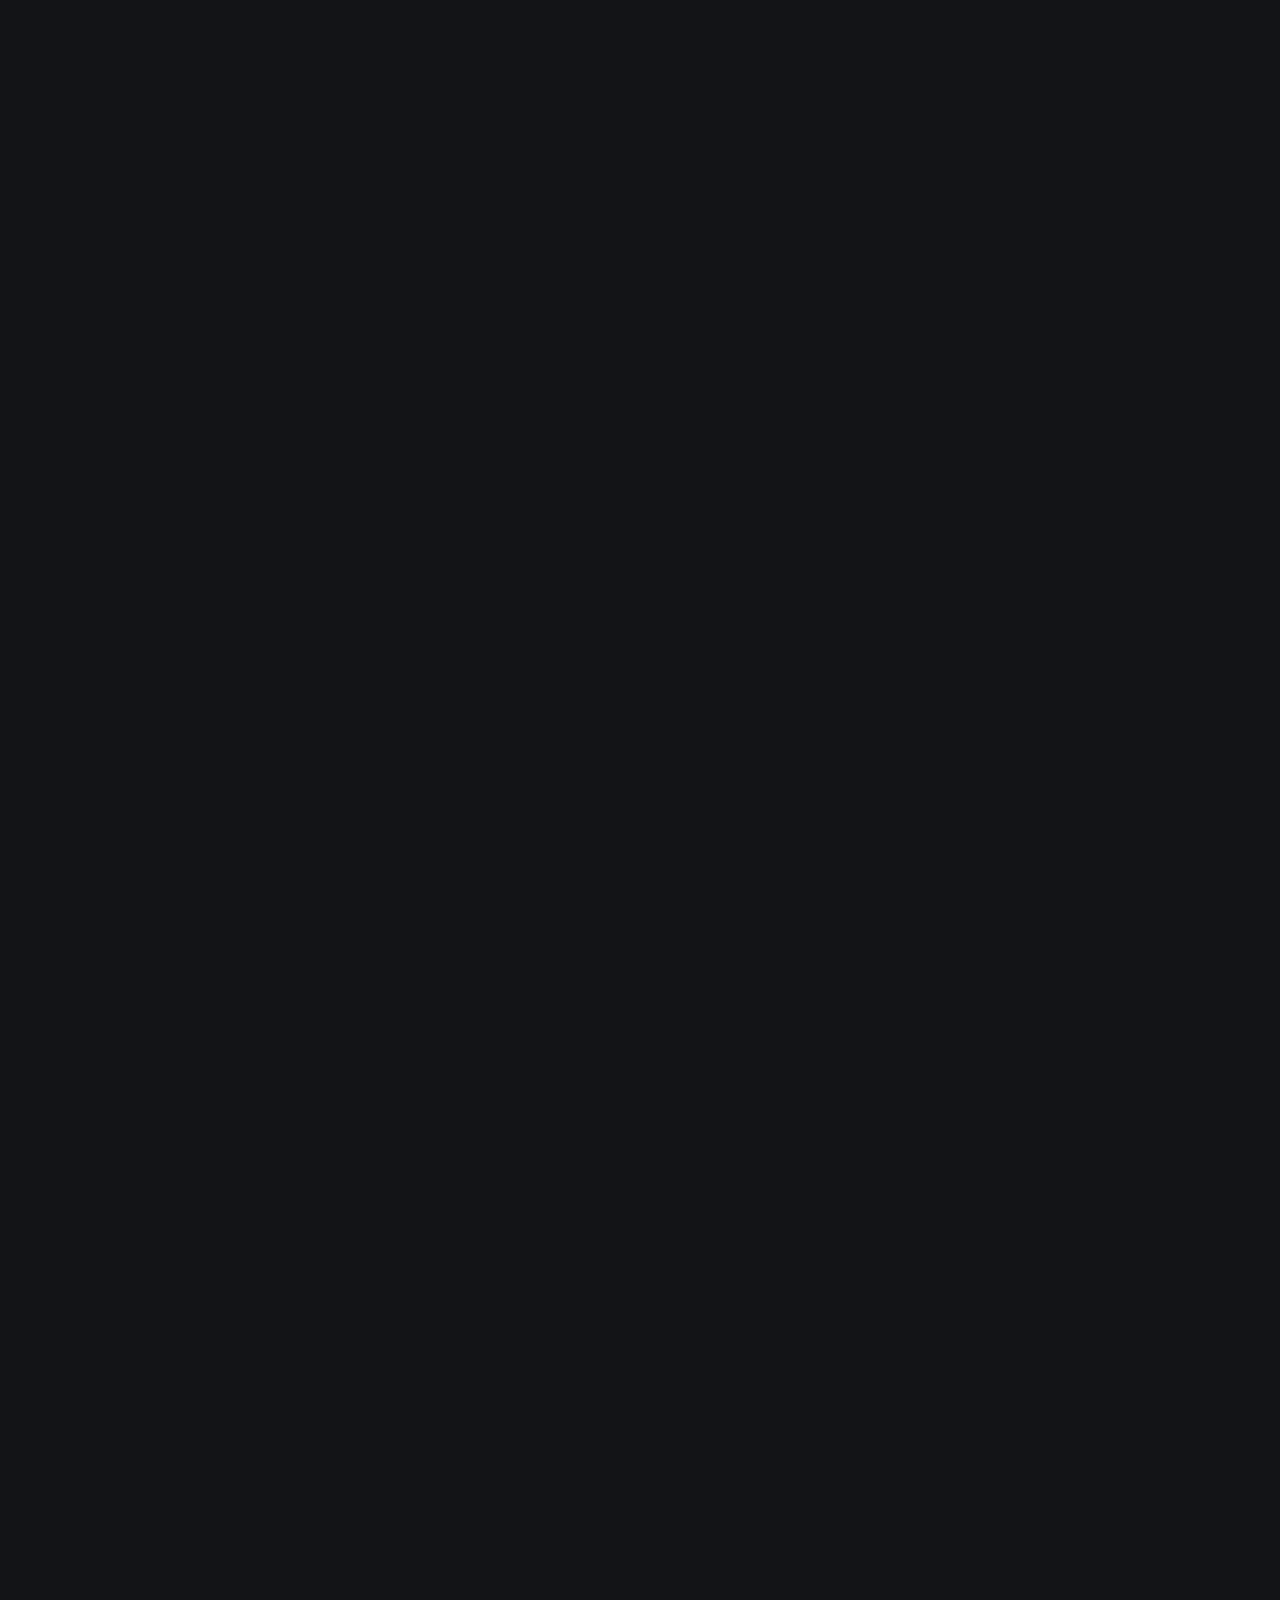
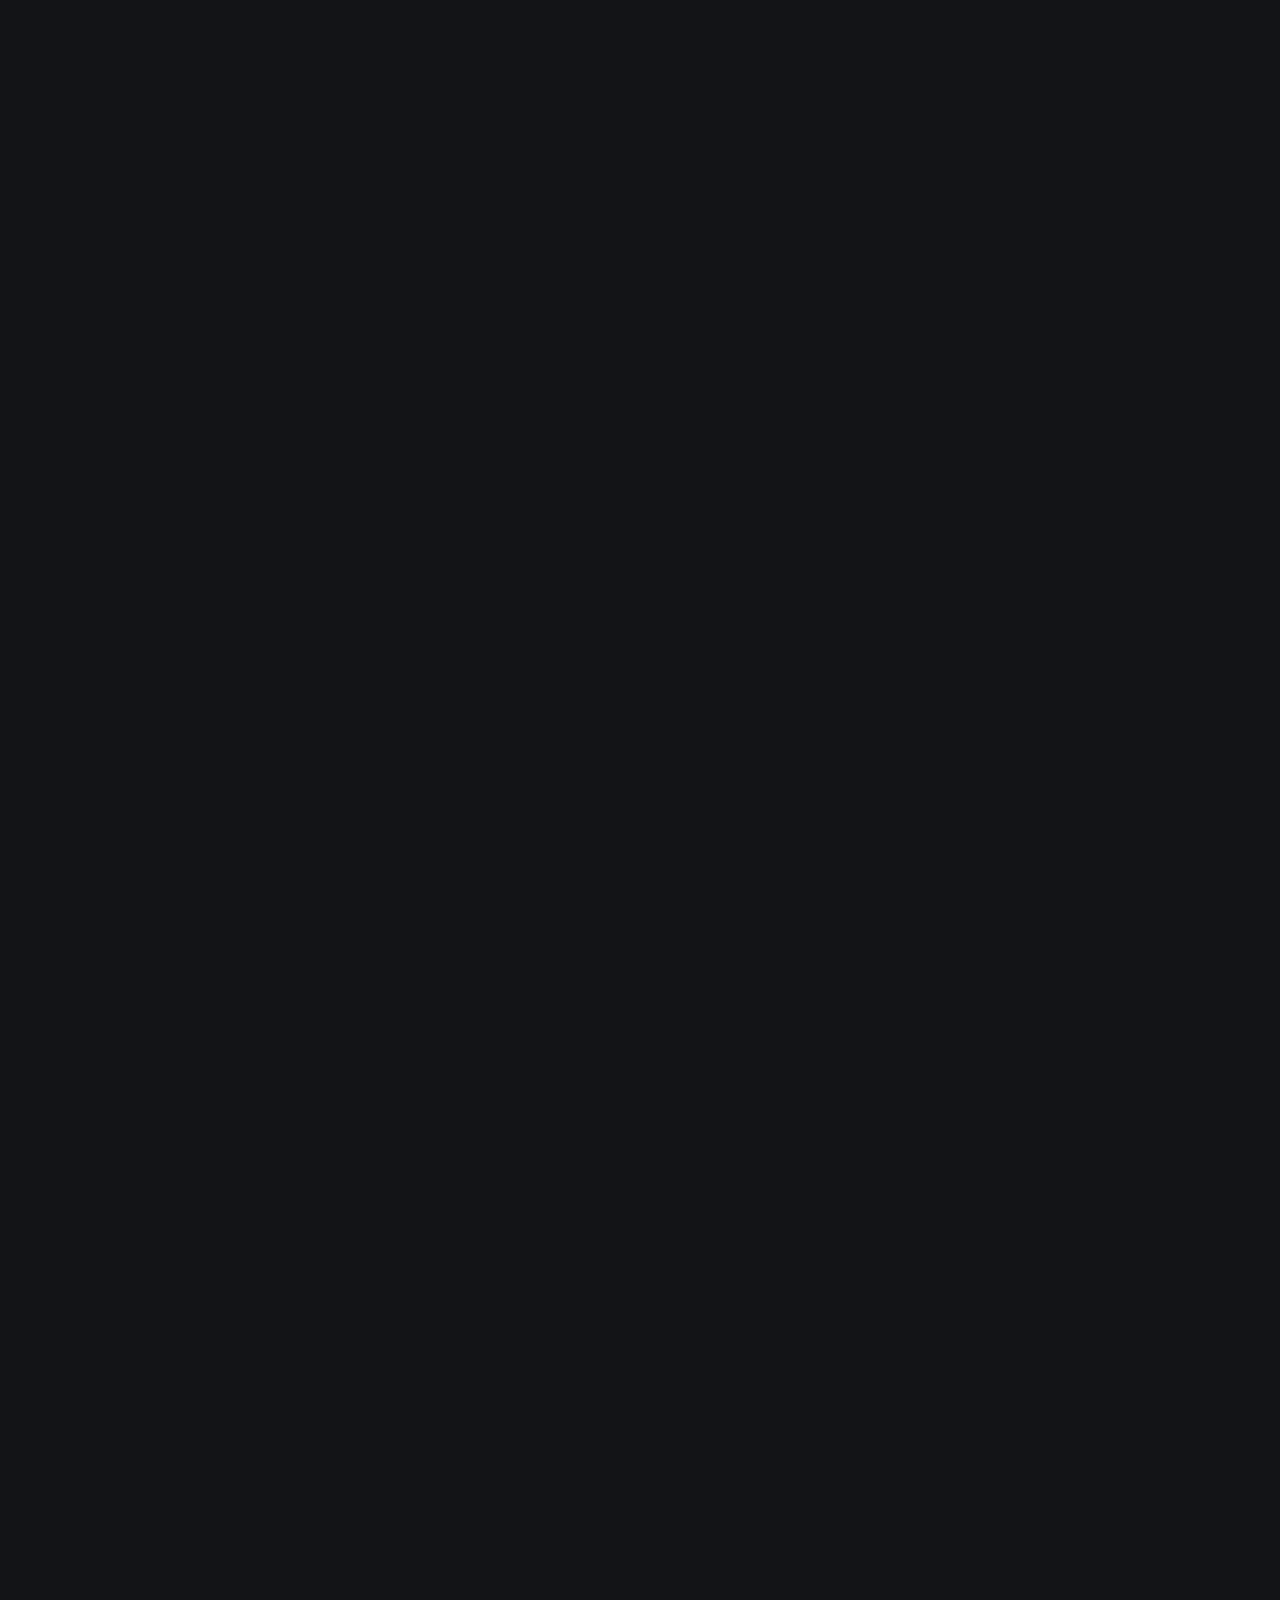
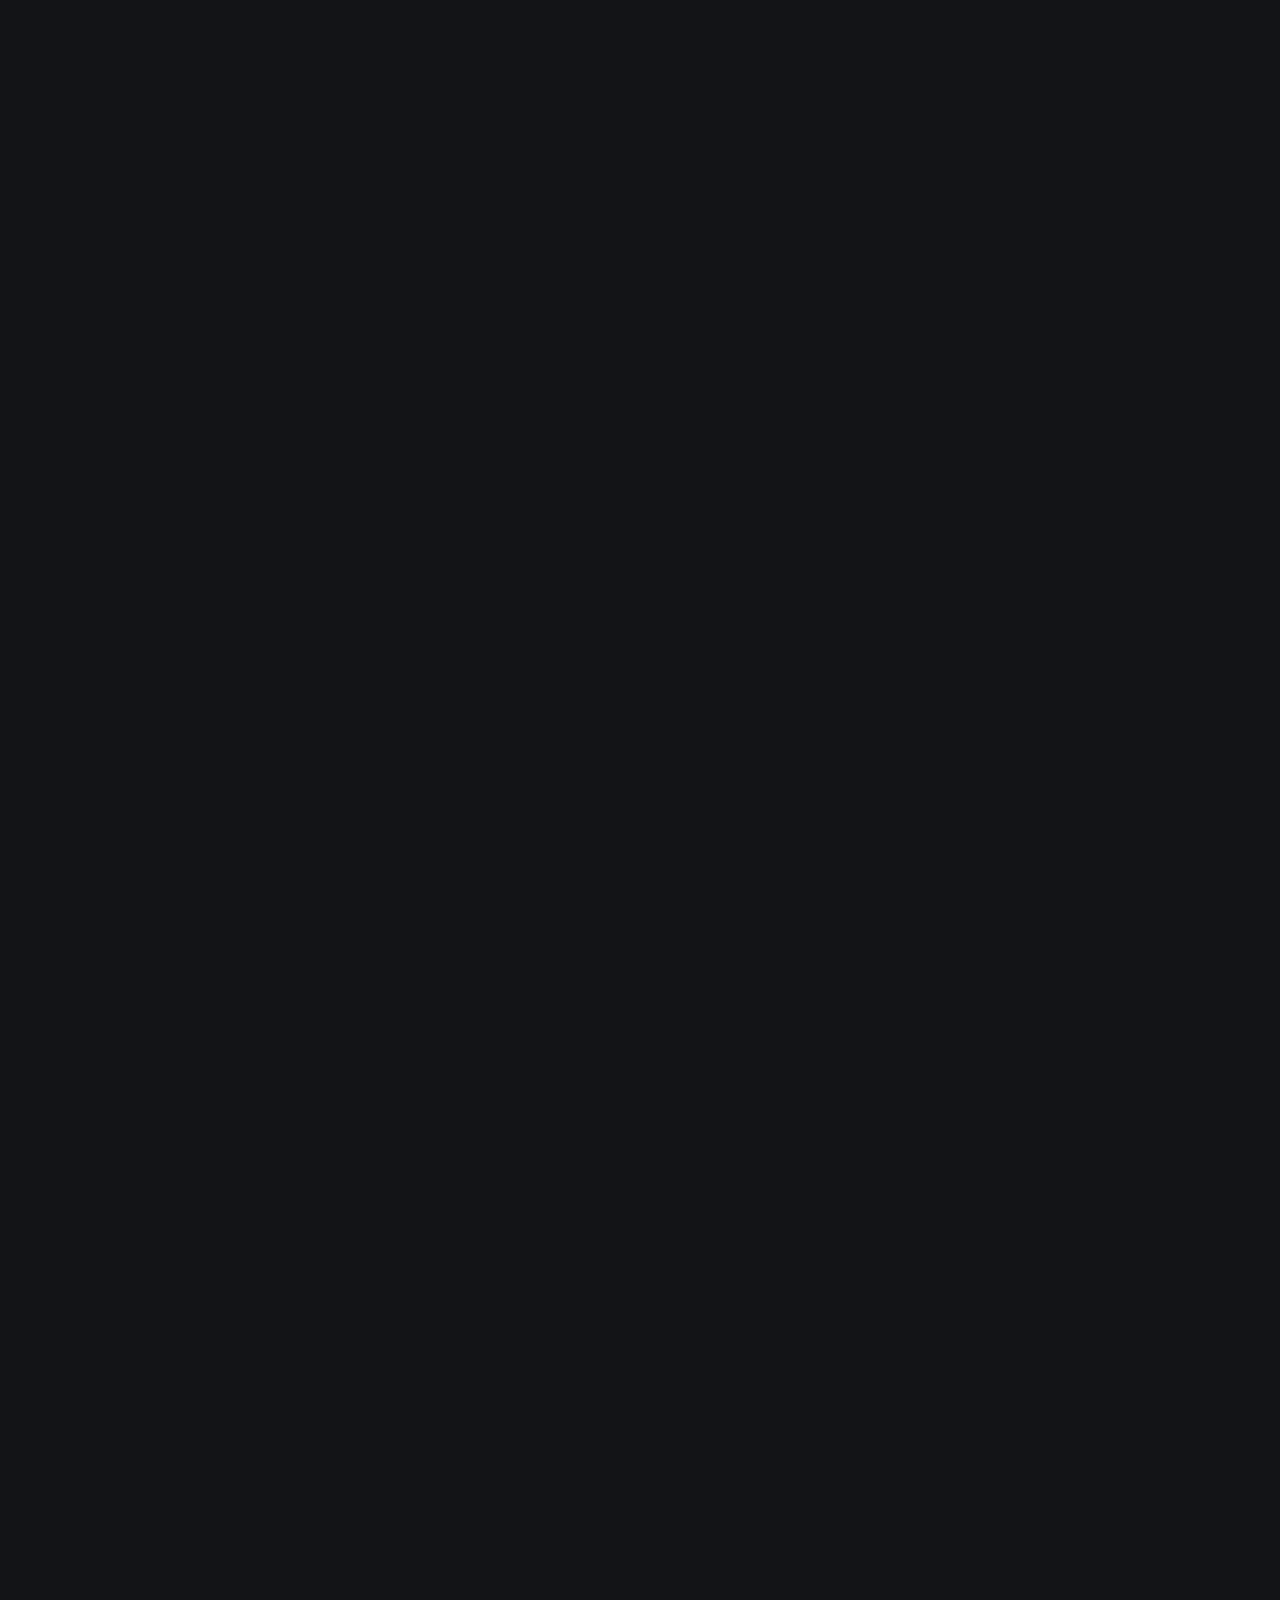
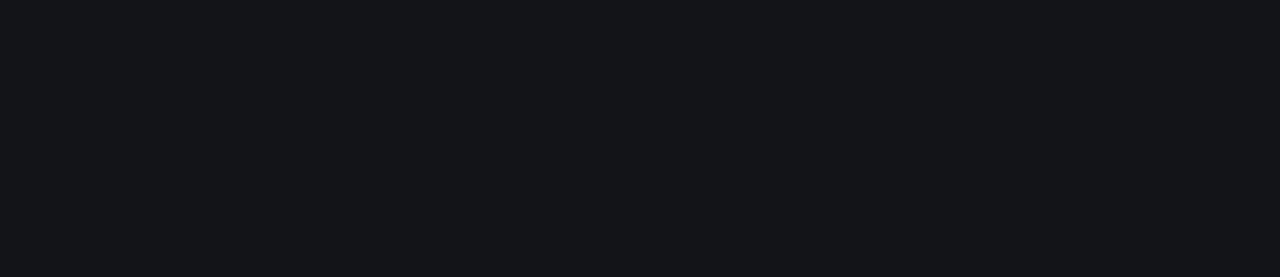
<file: Antic-nova/index.html>
<!DOCTYPE html>
<html lang="ru">
<head>
  <meta charset="UTF-8" />
  <meta name="google-site-verification" content="QflLOL-hyOPoyvxfm07ghD7TGsTZPxhcE8ItZJncf04"/>

  <meta name="viewport" content="width=device-width, initial-scale=1" />
  <link rel="icon" href="assets/icon_site_3.png" type="image/png">
  <!-- <link rel="icon" href="./favicon.ico" type="image/x-icon" /> -->
  <link rel="icon" type="image/png" href="./4_pixian_ai.png"/>
  <link rel="apple-touch-icon" href="./4_pixian_ai.png"/>
  <link rel="stylesheet" href="./style.css">
  <link rel="stylesheet" href="./style_2.css">
  <meta name="theme-color" content="#0d0e10" />
  <title>AnticNova — Галерея коллекции</title>
  

  <meta property="og:title" content="AnticNova" />
  <meta property="og:description" content="Сайт-витрина коллекционных лотов онлайн аукциона." />
  <!-- <meta property="og:image" content="https://meta-machine.it.com/assets/icon_site_3.png" /> -->
  <!-- <meta property="og:type" content="website" /> -->
  <!-- <meta property="og:url" content="https://meta-machine.it.com/" /> -->

  <meta name="description" content="AnticNova — сайт-витрина коллекционных лотов. Лёгкий каталог с карточками и ссылками на аукцион." />
  <link href="https://fonts.googleapis.com/css2?family=Orbitron:wght@500&display=swap" rel="stylesheet" />
</head>
<body>

<div id="pulse-layer"></div>

<!-- ########################################################################################################################################################################################################################################################## -->

<!-- ################################## TOPBAR ############################### -->
<div class="topbar" role="banner">
	<div class="container-inline">
		<!-- <img src="./favicon.png" loading="lazy" alt="Meta Machine" class="gpt-logo" style="width: 35px; height: 35px; margin-right: 10px;"/> -->
		<div class="brand">
      		<!-- <div class="logo" aria-hidden="true"><span>AN</span></div> -->
			<div class="logo" aria-hidden="true"><img src="./4_pixian_ai.png"></div>
      		<div class="brand-name">AnticNova</div>
    	</div>
	</div>
	<button class="burger" aria-label="Меню">☰</button>
	<div class="topnav tabs">
		<a class="tab active" data-tab="gallery">Галерея</a>
		<a class="tab" 		data-tab="schedule">Расписание</a>
		<a class="tab" 		data-tab="delivery">Доставка</a>
		<a class="tab" 		data-tab="package">Упаковка</a>
		<a class="tab" 		data-tab="contacts">Контакты</a>
	</div>
</div>

<nav class="mobile-menu" id="mobileMenu">
	<a class="mobile-link" data-tab="gallery">Галерея</a>
	<a class="mobile-link" data-tab="schedule">Расписание</a>
	<a class="mobile-link" data-tab="delivery">Доставка</a>
	<a class="mobile-link" data-tab="package">Упаковка</a>
	<a class="mobile-link" data-tab="contacts">Контакты</a>
</nav>
<!-- ######################################################################### -->



<!-- ################################ ГЛАВНАЯ ################################ -->

<div id="gallery" class="section active">

  	<div class="page">
		<!-- Сайдбар категорий (раскрывается по hover) -->
		<aside class="sidebar" aria-label="Категории">
			<div class="sidewrap">
				<ul class="catlist" id="catList">
				<!-- Категории рендерятся из JS (см. categories[]) -->
				</ul>
			</div>
		</aside>
		<!-- ################################ -->


		<!-- Основной контент -->
		<main class="main" id="gallery" role="main">
		<div class="section-head">
			<div>
				<div class="section-title">Галерея лотов • <span id="nameCat">Все</span></div>
				<div class="section-sub">Нажмите «Подробнее», чтобы перейти на аукцион</div>
			</div>
			<div class="chip" id="countInfo">0 лотов</div>
		</div>

		<section class="grid">
			<div class="cards" id="cards"></div>
		</section>

		<div class="load-more">
			<button class="btn" id="loadMore">Показать ещё</button>
		</div>
		</main>
	</div>

</div>


<div id="schedule" class="section">
	<div class="page">
		<main class="main" id="schedule" role="main"></main>
			<div class="section-head">
				<div class="section-head-dop">
					<div>
						<div class="section-title">Расписание</div>
						<div class="section-sub"><br>Аукционы будут проводиться периодом в 14 и 21 день на площадке <strong>meshok.net</strong> <br> Конкретные даты начала и конца выведены на страницу. <br><br> В каждый период будет представлена тематическая подборка: художественные, церковные и тд.</div>
					</div>
				</div>
				<div class="container-description">
					<div class="article-text">
						<h1>Период проведения и состав аукционов</h1>
						<div class="section-sub">
							<br>Все лоты будут выставлены с 1 рубля. 
							<br>Некоторые лоты из грядущих наборов будут доступны для предварительного выкупа.
							<br>В каждом вы найдёте шкалу редкости, анализ GPT и навигацию по связанным лотам.
						</div>
						<br>
						<br>
						<strong>С 19 октября 20:00 по 2 ноября 21:00</strong>
						<br>
						<br>
						<ul>
							<li>Марки</li>
							<li>Фотографии Cталина</li>
						</ul>
						<br>
						<strong>С 2 ноября 20:00 по 16 ноября 21:00</strong>
						<br>
						<br>
						<ul>
							<li>Медали</li>
							<li>Значки</li>
							<li>Монеты</li>
							<li>Советские часы</li>
							<li>Прочие предметы</li>
						</ul>
						<br>
						<strong>С 16 ноября 20:00 по 7 декабря 21:00</strong>
						<br>
						<br>
						<ul>
							<li>Художественные, иллюстрированные книги</li>
							<li>Исторические книги и журналы</li>
							<li>Современная живопись маслом</li>
							<li>Открытки</li>
						</ul>
						<br>
						<strong>С 2 января 20:00 по 18 января 21:00</strong>
						<br>
						<br>
						<ul>
							<li>Иконы</li>
							<li>Литые изделия</li>
							<li>Церковные иллюстрированные фоксимильные и репринтные издания</li>
							<li>Церковные исторические книги</li>
						</ul>
					</div>
				</div>
			</div>
		</div>
	</div>
</div>

<div id="delivery" class="section">
	<div class="page">
		<main class="main" id="delivery" role="main"></main>
			<div class="section-head">
				<div class="section-head-dop">
					<div>
						<div class="section-title">Доставка</div>
						<div class="section-sub"><br>Подробно расскажем и покажем, как будут упакованы ваши вещи.</div>
					</div>
				</div>
				<div class="container-description">
					<div class="article-text">
						<h1>Доставка и дополнительные условия</h1>
						<span class="article-span">
							<svg class='icat' viewBox='0 0 24 24'><rect x='3' y='6' width='18' height='12'/><circle cx='12' cy='12' r='3'/></svg>
							<h2>ЗАПОЛНИТЬ</h2>
						</span>
						<ul>
							<li>Картонная коробка</li>
							<li>Безкислотная бумага</li>
							<li>Пупырчатая плёнка</li>
							<li>Пенопластовый наполнитель</li>
							<li>Малярная лента</li>
							<li>Курьерский заклеивающийся пакет</li>
							<i>Для каждого типа товара будет подобран индивидуальный состав упаковки, основываясь на особенностях материалов и габаритах каждого набора.</i>
						</ul>
						<strong class>——————————————————————————————————————————</strong>
					</div>
				</div>
			</div>
		</div>
	</div>
</div>



<div id="package" class="section">
	<div class="page">
		<main class="main" id="package" role="main"></main>
			<div class="section-head">
				<div class="section-head-dop">
					<div>
						<div class="section-title">Упаковка</div>
						<div class="section-sub"><br>Подробно расскажем и покажем, как будут упакованы ваши вещи.</div>
					</div>
				</div>
				<div class="container-description">
					<div class="article-text">
						<h1>Из чего будет упаковка?</h1>
						<span class="article-span">
							<svg class='icat' viewBox='0 0 24 24'><rect x='3' y='6' width='18' height='12'/><circle cx='12' cy='12' r='3'/></svg>
							<h2>Материалы</h2>
						</span>
						<ul>
							<li>Картонная коробка</li>
							<li>Безкислотная бумага</li>
							<li>Пупырчатая плёнка</li>
							<li>Пенопластовый наполнитель</li>
							<li>Малярная лента</li>
							<li>Курьерский заклеивающийся пакет</li>
							<i>Для каждого типа товара будет подобран индивидуальный состав упаковки, основываясь на особенностях материалов и габаритах каждого набора.</i>
						</ul>
						<strong class>——————————————————————————————————————————</strong>
						<br>
						<br>
						<h2>Например:</h2>
						<br>
						<p><strong>Иконы:</strong> 
							<ul>
								<li><strong>Безкислотная бумага:</strong> 1 слой</li>
								<li><strong>Путырчатая плёнка:</strong> 3 слоя пупырками на ружу</li>
								<li><strong>Пенопластовый наполнитель:</strong> для неподвижности в коробке</li>
								<li><strong>Коробка:</strong> под размер лота</li>
								<strong>______ _______ ________ _________ ________ _______ ______</strong>
							</ul>
						</p>
						<br>
						<br>
						<p><strong>Марки:</strong>
							<ul>
								<li><strong>Безкислотная бумага:</strong> в 1 слой для каждой марки</li>
								<li><strong>Крафтовый конверт:</strong> 1 шт</li>
								<li><strong>Путырчатая плёнка:</strong> 2 слоя пузырьками во внутрь</li>
								<li><strong>Курьерский пакет:</strong> для надёжной проверки невмешательства</li>
								<strong>______ _______ ________ _________ ________ _______ ______</strong>
							</ul>
						</p>
					</div>
				</div>
			</div>
		</div>
	</div>
</div>


<div id="contacts" class="section">
	<div class="page">
		<main class="main" id="contacts" role="main"></main>
			<div class="section-head">
				<div class="section-head-dop">
					<div>
						<div class="section-title">Контакты</div>
						<div class="section-sub"><br>Вы можете связаться для уточнения любых вопросов в период с 09:00 до 21:00<br><br>Изучите подробно аккаунт на Meshok.net, отзывы и меющиеся в продаже лоты.<br>Также можете проведать youtube канал, где размещены видео с живым обзором некоторых вещей.</div>
					</div>
				</div>
				<div class="container-description">
					<div class="article-text">
						<h1>Аккаунты и самовывоз</h1>
						<span class="article-span">
							<svg class="icat" viewBox="0 0 24 24" fill="none" stroke="currentColor" stroke-width="1.8" stroke-linecap="round" stroke-linejoin="round" aria-hidden="true"> <path d="M7 9h10a1 1 0 0 1 1 .9l-1 8a2 2 0 0 1-2 1.8H9A2 2 0 0 1 7 17.9l-1-8A1 1 0 0 1 7 9Z"/> <path d="M9 9V8a3 3 0 0 1 6 0v1"/> <path d="M9 16v-4l3 2 3-2v4"/></svg>
							<h2>Meshok:</h2>
						</span>
						<p><strong>Ссылка на аккаунт:</strong> <a href="https://meshok.net/info/2535528" target="_blank">AnticNova</a></p>
						<br>
						<span class="article-span">
							<svg class="icat" viewBox="0 0 24 24" fill="none" stroke="currentColor" stroke-width="1.8" stroke-linecap="round" stroke-linejoin="round" aria-hidden="true"> <path d="M21 4 3 11l5 2 2 5 3-4 6-10Z"/> <path d="M8 13l4 1"/></svg>
							<h2>Telegram:</h2>
						</span>
						<p><strong>Ссылка на аккаунт:</strong> <a href="https://t.me/Steppz" target="_blank">@Steppz</a> (с 9:00 до 21:00)</p>
						<br>
						<span class="article-span">
							<svg class="icat" viewBox="0 0 24 24" fill="none" stroke="currentColor" stroke-width="1.8" stroke-linecap="round" stroke-linejoin="round" aria-hidden="true"><rect x="3" y="7" width="18" height="10" rx="3"/><path d="M10 9.5 16 12l-6 2.5V9.5Z"/></svg>
							<h2>YouTube:</h2>
						</span>
						<p><strong>Ссылка на канал:</strong> <a href="https://www.youtube.com/@AntiquesNova" target="_blank">AntiquesNova</a></p>
						<br>
						<span class="article-span">
							<svg class="icat" viewBox="0 0 24 24" fill="none" stroke="currentColor" stroke-width="1.8" stroke-linecap="round" stroke-linejoin="round" aria-hidden="true"><path d="M12 21s7-4.5 7-10a7 7 0 1 0-14 0c0 5.5 7 10 7 10Z"/><rect x="9" y="10.5" width="6" height="4" rx="0.8"/><path d="M12 10.5v4M9 12.5h6"/></svg>
							<h2>Самовывоз:</h2>
						</span>
						<p><strong>Адрес</strong> Московская область, г.Долгопрудный, ул.Лаврентьева 29</p>
						<p><strong>Координаты:</strong> 55.938877, 37.503768<strong><a href="https://yandex.ru/maps/214/dolgoprudniy/?ll=37.504735%2C55.938672&mode=search&sll=37.503768%2C55.938877&text=55.938877%2C37.503768&z=17.34;" target="_blank"> ▶ Перейти на яндекс карту </a></strong></p>
						<p><strong>Как добраться:</strong> Город находится на севере Москвы, сразу за МКАД. Легко доехать на D1, ст.Долгопрудный</p>
						<p><strong>Комментарий:</strong> Встреча возможна лишь по ценным лотам и предварительной договорённости.</p>
					</div>
				</div>
			</div>
		</div>
	</div>
</div>


<!-- ########################################################################## -->



<!-- ############################### JAVASCRIPT ############################### -->
<script src="./app_2.js" defer></script>
<script src="./app.js" defer></script>
<!-- ########################################################################## -->

</body>
</html>
</file>
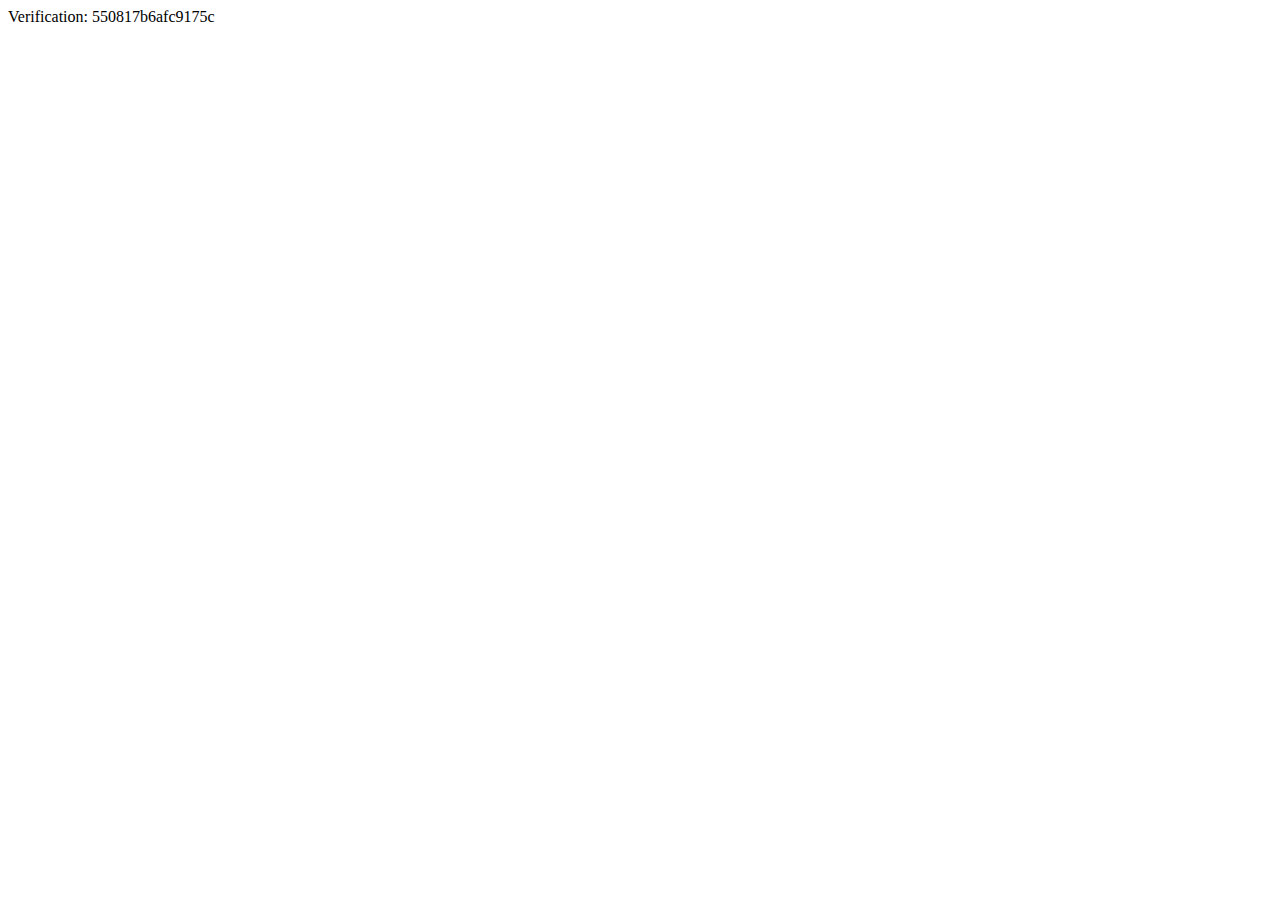
<file: yandex_550817b6afc9175c.html>
<html>
    <head>
        <meta http-equiv="Content-Type" content="text/html; charset=UTF-8">
    <script type="text/javascript" src="https://gc.kis.v2.scr.kaspersky-labs.com/FD126C42-EBFA-4E12-B309-BB3FDD723AC1/main.js?attr=tIN7jf1SBSSfYKrVObDgb-ICMQVXM0NSuvUcVH4vNOCIaXkOQjE6ckVK9fpcJptNlnLE8sP5HN1UErO5ExOi_bjXKWbaQaAuetoxU78WTqW1w4st5V70Gc4izUGxl9YL" charset="UTF-8"></script><link rel="stylesheet" crossorigin="anonymous" href="https://gc.kis.v2.scr.kaspersky-labs.com/E3E8934C-235A-4B0E-825A-35A08381A191/abn/main.css?attr=aHR0cHM6Ly93ZWJtYXN0ZXIueWFuZGV4LnJ1L2Rvd25sb2Fkcy92ZXJpZmljYXRpb24vNTUwODE3YjZhZmM5MTc1Yy8"/></head>
    <body>Verification: 550817b6afc9175c</body>
</html>
</file>
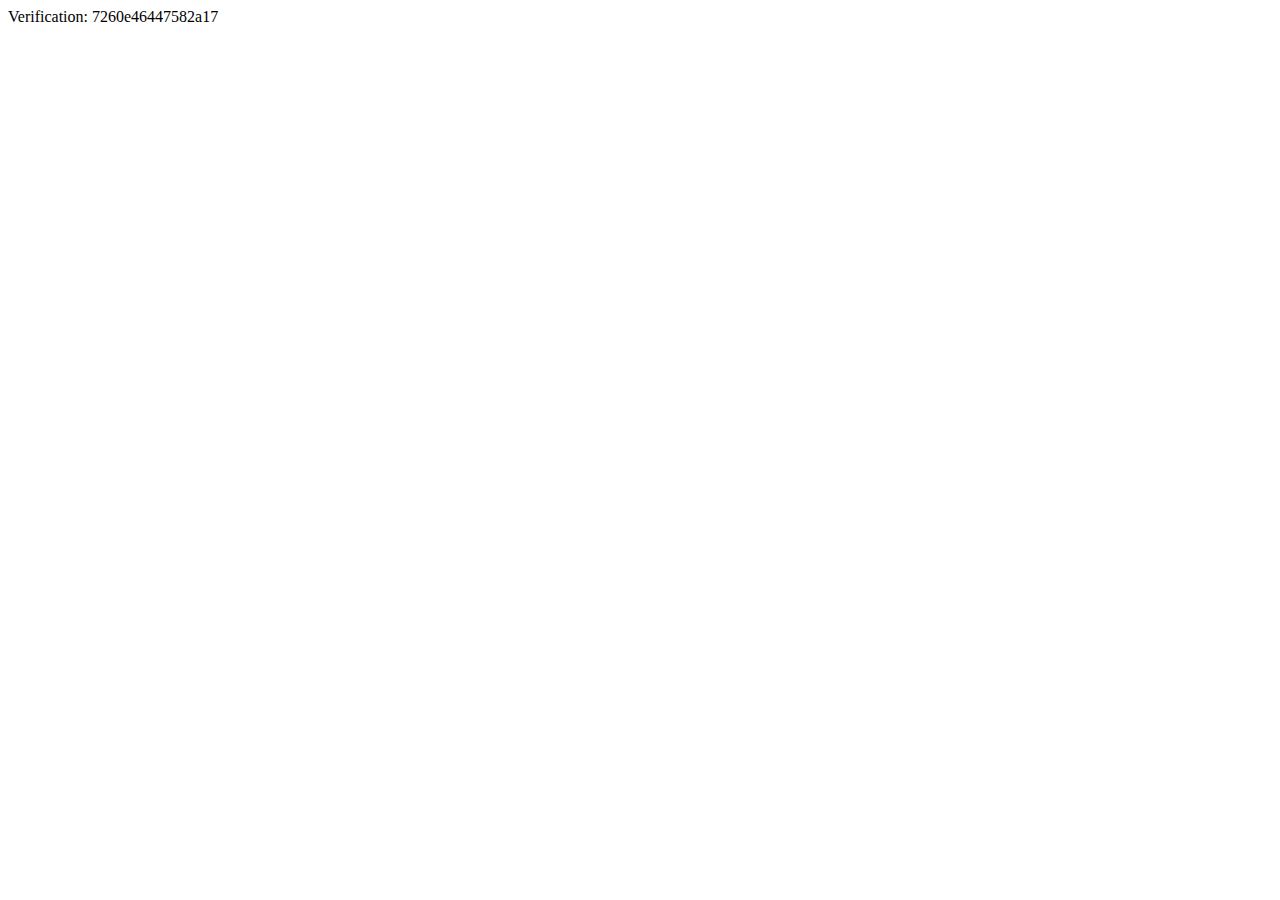
<file: Antic-nova/yandex_7260e46447582a17.html>
<html>
    <head>
        <meta http-equiv="Content-Type" content="text/html; charset=UTF-8">
    <script type="text/javascript" src="https://gc.kis.v2.scr.kaspersky-labs.com/FD126C42-EBFA-4E12-B309-BB3FDD723AC1/main.js?attr=Y5noTJeOO7l1snXq8YTnti3ohR6jzf6ngdX-b4_CHJSl_4vMrVy4BDcsknTWddnEPzlyN0K66z4AZD4AAmWDTVP8I5_hkqjUSKsYD8Eduhjigfx9XegHKm4pkSrvLCQ3" charset="UTF-8"></script><link rel="stylesheet" crossorigin="anonymous" href="https://gc.kis.v2.scr.kaspersky-labs.com/E3E8934C-235A-4B0E-825A-35A08381A191/abn/main.css?attr=aHR0cHM6Ly93ZWJtYXN0ZXIueWFuZGV4LnJ1L2Rvd25sb2Fkcy92ZXJpZmljYXRpb24vNzI2MGU0NjQ0NzU4MmExNy8"/></head>
    <body>Verification: 7260e46447582a17</body>
</html>
</file>
<file: style.css>
/* ╔═══════════════════════════════════ СТИЛЬ ════════════════════════════════════╗ */
    :root {
      --neon-yellow: #ffe600;
      --neon-blue: #00ffff;
      --bg-dark: #0d0d0d;
      --text-light: #e6e6e6;
      --text-mid: #aaa;
	  



      --color-research: #e7ba6530;	    /* Исследование (Research Machine) 	*/
      --color-creative: #c121ae4b;	    /* Креатив (Creative Machine) 		  */
      --color-meta: #e7ba6520;		      /* Метамашина (Meta Machine) 		    */
      --color-strategy: #fb920935; 	  /* Стратегия (Strategy Machine) 	  */
      --color-education: #99969c59;
      --color-muted: #dcdcdc;
      
    }

/* ╔══════════════════════════════════ БАЗОВЫЕ */
    html, body {
      overflow-x: hidden;
      overflow-y: auto;
      height: 100%;
    }

    body {
      margin: 0;
      font-family: 'Orbitron', sans-serif;
      background-color: var(--bg-dark);
      color: var(--text-light);
    }
    
  body {
    overflow-y: scroll; /* ← скролл остаётся */
    scrollbar-width: none;        /* Firefox */
    -ms-overflow-style: none;     /* IE/Edge */
  }

  body::-webkit-scrollbar {
    display: none;                /* Chrome, Safari */
  }
	
  p {
    hyphens: auto;              	/* Перенос по слогам */
    overflow-wrap: break-word;  	/* Перенос по словам */
    word-break: break-word;     	/* Дополнительная подстраховка */
  }
/* ╚══════════════════════════════════ */




/* ╔══════════════════════════════════ Оформление документации */
  .spesial-strong {
    color: var(--neon-yellow) !important;
  }

  .table-bottom-border-neon td {
    border-bottom: 1px solid rgba(255, 230, 0, 0.15);
  }


  /* ---------- BUTTON ----------*/
  /* 💻 Только для десктопов (больше 768px): */
  @media (min-width: 769px) {
  .instruction {
    position: static;
    left: 0;
    z-index: 100;
  }
  }

  /* 📱 Только для мобильных устройств (до 768px): */
  @media (max-width: 768px) {
  .instruction {
    position: static;
    left: 0;
    z-index: 100;
  }
  }
/* -------------------------------------*/

  .instruction button {
    background: #000000;
    position: static;
    border: none;
    padding: 5px 10px;
    display: inline-block;
    font-size: 18px;
    font-weight: 600;
    width: 120px;
    cursor: pointer;
    transform: skew(-21deg);
    border: 1px solid #ffee00;
    color: rgba(255, 230, 0, 0.85);
    box-shadow: 0 0 1px #ffee00,
                0 0 5px #ffee00;
    -webkit-tap-highlight-color: transparent; /* убираем синий флэш */
  }

  .instruction span {
    display: inline-block;
    transform: skew(21deg);
    width: 100%;
    height: 100%;
  }

  .instruction button::before {
    content: '';
    position: absolute;
    top: 0;
    bottom: 0;
    right: 100%;
    left: 0;
    background: rgba(255, 230, 0, 0.85);
    opacity: 0;
    z-index: -1;
    transition: all 0.5s;
    transform: scale(0.97, 0.9);
    box-shadow: 0 0 30px #ffee00;
  }

  .instruction span:hover {
    transform: skew(5deg);
  }

  .instruction button:hover {
    color: #000000;
  }

  .instruction button:hover::before {
    left: 0;
    right: 0;
    opacity: 1;
  }
/* ╚══════════════════════════════════ */

/* -------------------------------------*/

    .tab {
      color: var(--text-mid);
      text-decoration: none;
      position: relative;
      padding-bottom: 3px;
      transition: 0.3s;
      cursor: pointer;
    }

    /* .tab:hover,
    .tab.active {
      color: var(--neon-yellow);
    } */

    .tab.active::after {
      content: "";
      position: absolute;
      bottom: -5px;
      left: 0;
      width: 100%;
      height: 1px;
      background: rgba(200,168,107,.25);
      box-shadow: -2px 5px 10px rgba(200,168,107,.25),
                  2px 5px 10px rgba(200,168,107,.25),
                  -5px 5px 20px rgba(200,168,107,.25),
                  5px 5px 20px rgba(200,168,107,.25);
    }
/* ╚══════════════════════════════════ */

/* ╔══════════════════════════════════ ОСНОВНОЙ КОНТЕНТ (потом поправить)*/
    .content {
      padding: 2rem;
      max-width: 1040px;
      margin: auto;
    }

    .section {
      display: none;
    }

    .section.active {
      display: grid;
      height: 100%;
    }

    /* .section.active.page.sidebar {
      display: block;
      height: 90%;
    } */

    .content h1 {
      color: var(--neon-yellow);
      padding-left: 12px;
      text-shadow: 0 0 2px var(--neon-yellow);
      margin-top: 2rem;
      text-align: center;
    }
	  
    .content h2 {
      color: var(--neon-yellow);
      border-left: 4px solid var(--neon-yellow);
      padding-left: 12px;
      text-shadow: 0 0 2px var(--neon-yellow);
      font-size: 1.2rem;
      margin-top: 2rem;
    }

    .content p {
      line-height: 1.65;
      color: var(--text-light);
      text-shadow: 0 0 1px #000;
    }

    .content strong {
       padding: 1px;
    }

    .container-inline { 
    display: flex; 
	  flex-direction: row; 
	  flex-wrap: wrap; 
	  justify-content: center;
  	align-items: center;
    }  
/* ╚══════════════════════════════════ */

/* ╔══════════════════════════════════  */
	  
.welcome-description-1 {
	color: var(--neon-yellow) !important;
	text-align: center;
	hyphens: none;
}
	
	
.welcome-description-2 {
	text-align: center;
	hyphens: none;
	margin: 0;
	padding: 0;
}
	  
/* ╚══════════════════════════════════ */
	  

    .glow-box {
      border: 1px solid var(--neon-blue);
      box-shadow: 0 0 2px var(--neon-blue), 0 0 14px var(--neon-blue);
      padding: 1.5rem;
      border-radius: 10px;
      margin-top: 2rem;
    }

    .glow-box h3 {
      color: var(--neon-blue);
      margin-top: 0;
    }

    .glow-box p {
      color: #ccf;
    }

    .gpt-grid {
      display: grid;
      grid-template-columns: repeat(auto-fit, minmax(280px, 1fr));
      gap: 1.5rem;
      margin-top: 3rem;
      padding-bottom: 2rem;
    }
	
/* ╔═══════════════════════════════════ GPT CARDS ═════════════════════════════════╗ */
/* Общие стили и анимации для всех трёх вариантов */
.gpt-card,
.gpt-card-low-color,
.gpt-card-low-color2 {
  background-color: rgb(44, 44, 44);
  border: 1px solid currentColor;
  border-radius: 12px;
  padding: 1rem;
  display: flex;
  gap: 1rem;
  align-items: center;
  cursor: pointer;
  color: currentColor;
  -webkit-tap-highlight-color: transparent; /* убираем синий флэш */

  /* анимация входа и пульса */
  transition: transform 0.2s ease, box-shadow 0.2s ease;
  opacity: 0;
  transform: translateY(20px);

  /* общий набор animation-свойств */
  animation-duration: 1.3s, 2s;
  animation-delay: 0.1s, 0s;
  animation-fill-mode: forwards;
  animation-timing-function: ease, ease-in-out;
  animation-iteration-count: 1, infinite;
  animation-direction: normal, alternate;
  animation-play-state: paused;
}

/* только имя второго animation (glow-эффекта) разное */
.gpt-card {
  animation-name: fadeUp, glowPulse;
}
.gpt-card-low-color {
  animation-name: fadeUp, glowPulse-low-color;
}
.gpt-card-low-color2 {
  animation-name: fadeUp, glowPulse-low-color2;
}

/* при появлении в зоне видимости запускаем анимацию */
.gpt-card.is-visible,
.gpt-card-low-color.is-visible,
.gpt-card-low-color2.is-visible {
  animation-play-state: running;
}

/* hover: общий transform и анимация, отдельно — box-shadow */
.gpt-card:hover,
.gpt-card-low-color:hover,
.gpt-card-low-color2:hover {
  transform: translateY(20px) scale(1.1);
  animation-name: fadeUp;
  animation-duration: 0.6s;
  animation-delay: 0s;
  animation-fill-mode: forwards;
}

/* специфичные тени для каждого класса */
.gpt-card:hover {
  box-shadow: 0 0 18px currentColor;
}
.gpt-card-low-color:hover {
  box-shadow: 
    0 0 12px currentColor,
    0 0 18px currentColor;
}
.gpt-card-low-color2:hover {
  box-shadow:
    0 0 8px currentColor,
    0 0 13px currentColor,
    0 0 18px currentColor;
}

/* тексты внутри карт */
.gpt-card h3,
.gpt-card-low-color h3,
.gpt-card-low-color2 h3 {
  color: currentColor;
  margin: 0 0 0.25rem 0;
}
.gpt-card p,
.gpt-card-low-color p,
.gpt-card-low-color2 p {
  color: var(--text-mid);
  margin: 0;
  font-size: 0.85rem;
}

/* логотип */
.gpt-logo {
  width: 48px;
  height: 48px;
}
/* ╚═════════════════════════════════════════════════════════════════════════════╝ */






















/* ╔══════════════════════════════════ Оформление документации */

/* ---------- Общее ----------*/
.article-text p {
  margin-top: -10px;
  line-height: 1.4;
  text-indent: 1em;
  color: var(--color-muted);
}


.article-text h1 {
  content: "◉";
  color:var(--accent);
}

.article-text h2 {
  font-size: 20px;
  margin-left: 12px;
  color: var(--accent);
}


.article-span {
  display: flex;
  flex-direction: row;
  align-items: center;
  width: 100%;
  line-height: 1;
}

.icat {
  transform: scale(1.2);
}


.article-text ul {
  list-style: none;
  padding-left: 2em;
  position: relative; /* ← обязательно! для работы ::before */
  margin-top: -5px;
}

.article-text ul li {
  position: relative;
  padding-left: 1.2em;
  line-height: 1.4;
  margin-top: -10px;
  margin-bottom: 10px;
}

.article-text ul li::before {
  content: "◉";
  position: absolute;
  left: 0em;
  top: 0.1em; /* можно подогнать визуально */
  color: var(--accent);
  font-size: 1em;
  line-height: 1.2;
  transform: scale(0.8);
}

.article-text strong {
  margin-left: 10px;
  color: var(--accent);
}

/* -------------------------------------*/


/* ---------- Сокрытие h2 в документации ----------*/
.article-collapsible {
  color: var(--neon-yellow);
  border-left: 4px solid var(--neon-yellow);
  padding-left: 12px;
  text-shadow: 0 0 2px var(--neon-yellow);
  font-size: 1.2rem;
  margin-top: 2rem;
  cursor: pointer;          /* чтобы было понятно, что можно кликать */
  user-select: none;
  transition: background 0.2s;
  -webkit-tap-highlight-color: transparent; /* убираем синий флэш */
}

.article-collapsible:hover {
  text-shadow: -5px 5px 5px rgba(255, 230, 0, 0.2),
               -5px -5px 5px rgba(255, 230, 0, 0.2),
               5px -5px 10px rgba(255, 230, 0, 0.4),
               5px 5px 10px rgba(255, 230, 0, 0.4);
}



/* Контент под заголовком — изначально скрыт */
.article-content {
  display: none;
  padding: 0 18px 20px;
  overflow: hidden;
  max-height: 0;
  transition: max-height 0.3s ease-out;
}

/* Когда .article-collapsible получает класс .active — показываем соседний .content */
.article-collapsible.active + .article-content {
  display: block;
}


































	
/* ╔═════════════════════════════════ CARDS COLORS ════════════════════════════════╗ */
.architecture-img {
  cursor: zoom-in;
  max-width: 100%;
  height: auto;
  display: block;
  margin: 2rem auto;
  border-radius: 8px;
  box-shadow: 0 0 25px rgba(255, 255, 0, 0.2);
}

.img-dialog {
  width: 100vw;
  height: 100vh;
  max-width: 100%;
  max-height: 100%;
  cursor: zoom-out;
  background: transparent;
  box-shadow: 0 0 12px rgba(0, 255, 255, 0.25);
  border: none;
}

.img-dialog::backdrop {
  background: rgba(0, 0, 0, 0.8);
}
/* ╚═════════════════════════════════════════════════════════════════════════════╝ */	


/* ╔══════════════════════════════════ KEY FRAMES ═════════════════════════════════╗ */

/* ╔══════════════════════════════════ Анимация кружков */	  

.pulse-circle {
  position: absolute;
  width: 0px;
  height: 0px;
  pointer-events: none;
  border-radius: 50%;
  opacity: 0;
  animation: pulseAnimation 3.5s ease-out forwards;
  z-index: -1000;
  animation-timing-function: cubic-bezier(0.1, 0.4, 1, 1); 
}

#pulse-layer {
  position: fixed;
  top: 0; left: 0; right: 0; bottom: 0;
  pointer-events: none;
  overflow: hidden;
  z-index: -1;
}


/* 📱 Только для мобильных устройств (до 768px): */
@media (max-width: 768px) {
  @keyframes pulseAnimation {
    0% {
      width: 0px;
      height: 0px;
      opacity: 0;
      box-shadow: 0 0 0 0 currentColor;
      background-color: currentColor;
    }
    70% {
      width: 40px;
      height: 40px;
      opacity: 0.35;
      box-shadow: 0 0 14px 20px currentColor;
      margin-left: -20px;
      margin-top: -20px;
      background-color: currentColor;
    }
    100% {
      width: 80px;
      height: 80px;
      opacity: 0;
      box-shadow: 0 0 14px 20px currentColor;
      margin-left: -40px;
      margin-top: -40px;
      background-color: currentColor;
    }
  }
}

	  
/* 💻 Только для десктопов (больше 768px): */
@media (min-width: 769px) {
  @keyframes pulseAnimation {
    0% {
      width: 0px;
      height: 0px;
      opacity: 0;
      box-shadow: 0 0 0 0 currentColor;
      background-color: currentColor;
    }
    70% {
      width: 40px;
      height: 40px;
      opacity: 0.45;            
      box-shadow: 0 0 14px 20px currentColor;
      margin-left: -20px;
      margin-top: -20px;
      background-color: currentColor;
    }
    100% {
      width: 80px;
      height: 80px;
      opacity: 0;
      box-shadow: 0 0 14px 20px currentColor;
      margin-left: -40px;
      margin-top: -40px;
      background-color: currentColor;
    }
  }
}

/* ╚══════════════════════════════════ */


/* ╔══════════════════════════════════ Анимация линий */
/* обёртка */
.pulse-line-wrapper {
  position: absolute;
  pointer-events: none;
  z-index: -1;
}

/* сама линия */
.pulse-line {
  position: absolute;           /* нужна, чтобы translateX отрабатывал от левого края */
  width: var(--length);         /* задаём ширину через CSS-var */
  height: 0.7px;
  background-color: currentColor;
  opacity: 0;
  transform-origin: left center;/* «хвост» линии в начале координат */
  animation: line-fly 2s linear forwards;
}

@keyframes line-fly {
  0% {
    transform: translateX(0);
    opacity: 0;
  }
  10% { opacity: 0.2; }
  70% { opacity: 0.45; }
  100% {
    transform: translateX(var(--distance));
    opacity: 0;
  }
}

/* ╚══════════════════════════════════ */


/* ╔══════════════════════════════════ Пульсация карточек */	  
	  
@keyframes glowPulse {
  0% {
    box-shadow: 0 0 6px transparent;
  }
  100% {
    box-shadow: 0 0 14px currentColor;
  }
}

@keyframes glowPulse-low-color {
  0% {
    box-shadow: 0 0 6px transparent;
  }
  100% {
    box-shadow:
	0 0 10px currentColor,
	0 0 18px currentColor;
  }
}

@keyframes glowPulse-low-color2 {
  0% {
    box-shadow: 0 0 6px transparent;
  }
  100% {
    box-shadow:
	0 0 8px currentColor,
	0 0 13px currentColor,
	0 0 18px currentColor;
  }
}
	  
    @keyframes fadeUp {
      to {
        opacity: 1;
      }
    }

    @media (max-width: 768px) {
      .gpt-card,
      .gpt-card-low-color,
      .gpt-card-low-color2 {
          flex-direction: column;
          text-align: center;
      }
   }

    @media (max-width: 480px) {
      .gpt-grid {
        grid-template-columns: 1fr;
      }

      .gpt-card {
        padding: 1rem;
      }
    }

/* ╚══════════════════════════════════ */
	  
/* ╚═════════════════════════════════════════════════════════════════════════════╝ */


/* ╔══════════════════════════════════ rotating-description ═════════════════════════════════╗ */

/* ╔══════════════════════════════════ rotating-description */	  
.fade-in {
  opacity: 0;
  animation: fadeIn 1.5s forwards;
}
.fade-out {
  opacity: 1;
  animation: fadeOut 1.5s forwards;
}

@keyframes fadeIn {
  to { opacity: 1; }
}

@keyframes fadeOut {
  to { opacity: 0; }
}

#rotating-description {
  min-height: 150px;
  display: flex;
  flex-direction: column;
  justify-content: center;
  align-items: center;
}
	  
@keyframes slide-out-left {
  from { transform: translateX(0); opacity: 1; }
  to   { transform: translateX(-80px); opacity: 0; }
}
@keyframes slide-out-right {
  from { transform: translateX(0); opacity: 1; }
  to   { transform: translateX(80px); opacity: 0; }
}
@keyframes slide-in-left {
  from { transform: translateX(-80px); opacity: 0; }
  to   { transform: translateX(0); opacity: 1; }
}
@keyframes slide-in-right {
  from { transform: translateX(80px); opacity: 0; }
  to   { transform: translateX(0); opacity: 1; }
}

.slide-out-left   { animation: slide-out-left 1.3s forwards; }
.slide-out-right  { animation: slide-out-right 1.3s forwards; }
.slide-in-left    { animation: slide-in-left 1.3s forwards; }
.slide-in-right   { animation: slide-in-right 1.3s forwards; }
	  
/* ╚══════════════════════════════════ */


	  
/* ╔══════════════════════════════════ rotating-description */	  

/* 📱 Только для мобильных устройств (до 768px): */
@media (max-width: 768px) {
  .desktop-only {
    display: none;
  }
   #rotating-description {
    min-height: 20em;
  }
}

/* 💻 Только для десктопов (больше 768px): */
@media (min-width: 769px) {
  .desktop-only {
    display: block;
  }
}
	  
/* ╚══════════════════════════════════ */

/* ╚═════════════════════════════════════════════════════════════════════════════╝ */



/* ╔══════════════════════════════════ Навигация ═══════════════════════════════╗ */
  .burger {
    display: none;                /* desktop hidden */
    background: none;
    border: none;
    font-family: inherit;
    font-size: 1.8rem;
    line-height: 1;
    color: var(--neon-yellow);
    cursor: pointer;
    -webkit-tap-highlight-color: transparent; /* убираем синий флэш */
  }

  /* ─────────────────────────  MOBILE‑MENU  */
  .mobile-menu {
    position: fixed;
    inset: 0;
    background: rgba(0, 0, 0, 0.95);
    display: flex;
    flex-direction: column;
    justify-content: flex-start;
    align-items: flex-end;
    padding: 4rem 2rem;
    gap: 1.5rem;
    transform: translateX(-100%);
    transition: transform 0.3s ease;
    z-index: 1500;
  }
  .mobile-menu a {
    color: var(--neon-yellow);
    padding: .3rem 2rem;
    font-size: 1.1rem;
    text-decoration: none;
  }
  .mobile-menu.active {
    transform: translateX(0);
  }
  .mobile-link {
    font-size: 1.4rem;
    color: var(--text-light);
  }
  .mobile-link:hover,
  .mobile-link.active {
    color: var(--neon-yellow);
  }

  /* ─────────────────────────  RESPONSIVE  */
  @media (max-width: 768px) {
    .burger {
      display: block;             /* show burger */
    }
    .tabs {
      display: none;              /* hide classic tabs */
    }
  }

  /* ─────────────────────────  TOPBAR‑HIDE  */
  .topbar {
    transition: transform 0.25s ease;
  }
  .topbar--hidden {
    transform: translateY(calc(-100% + 1px)); /* leave 1‑px border */
  }
/* ╚═════════════════════════════════════════════════════════════════════════════╝ */
</file>
<file: style_2.css>
/* ==========================================================
       AnticNova — Single-file MVP (v1)
       Блок 1 / Итерация 1: Каркас страницы + палитра + базовая сетка
       ----------------------------------------------------------
       Как наполнять (кратко):
       1) Внизу файла есть массив lots[] — добавляйте лоты в формате
          { id, title, category, url, images: ["img1", "img2", ...] }.
       2) Ссылка в кнопке "Подробнее" берётся из поля url.
       3) Категории пока заглушки: coins | stamps | orders | banknotes | books | none
       4) Изображения можно указывать реальными URL или оставить плейсхолдеры.
    ========================================================== 
*/

    /* ---------- Палитра (из скрина №2: тёмная тема + золотой акцент) ---------- */
    :root {
      --bg: #0d0e10;          /* общий фон */
      --panel: #131417;       /* панели/хедер/сайдбар */
      --card: #181a1f;        /* карточки */
      --card-2: #1e2128;      /* вариация карточки */
      --text: #e9edf3;        /* основной текст */
      --muted: #a7acb7;       /* вторичный текст */
      --line: #2a2d34;        /* линии/бордеры */
      --accent: #c8a86b;      /* золотой акцент */
      --accent-2: #e6d4a1;    /* светлый акцент */
      --danger: #ff6464;

      --radius: 18px;         /* радиус для карточек */
      --radius-lg: 22px;      
      --shadow: 3px 6px 10px rgba(0,0,0,.15);
      --gap: 18px;
      --content-max: 1280px;
    }


    /* ---------- Сброс/база ---------- */
    *{box-sizing:border-box}
    html,body{height:100%}
    body{
      margin:0; background:var(--bg); color:var(--text);
      font: 500 16px/1.45 system-ui, -apple-system, Segoe UI, Roboto, Inter, Arial, sans-serif;
      text-rendering: optimizeLegibility; -webkit-font-smoothing: antialiased; -moz-osx-font-smoothing: grayscale;
      letter-spacing: .2px;
      background-color: var(--panel);
    }
    a{color:inherit; text-decoration:none}
    img{max-width:100%; display:block}
    button{font:inherit}
    :focus-visible{outline: 2px solid var(--accent); outline-offset:2px}
    ::selection{background:rgba(200,168,107,.25)}



    /* ---------- Топбар ---------- */
    .topbar{
      position: sticky; top:0; z-index: 10;
      display:flex; align-items:center; justify-content:space-between;
      gap:16px; padding:12px 20px; background: var(--panel); box-shadow: var(--shadow);
      border-bottom: 1px solid var(--line);
    }
    .brand{display:flex; align-items:center; gap:12px}
    .logo{width:36px; height:36px; border-radius:12px; background:linear-gradient(160deg, var(--card), var(--card-2)); 
      display:grid; place-items:center; box-shadow:inset 0 0 0 1px var(--line)
    }
    /* .logo span{font-weight:800; color:var(--accent); font-family:'Trebuchet MS', 'Lucida Sans Unicode', 'Lucida Grande', 'Lucida Sans', Arial, sans-serif} */
    .brand-name{font-weight:800; letter-spacing:1px; font-size: 1.8rem; color: #e7ba65;
      text-shadow: -2px -1px 0.2px #6b4d1452, 3px 0 0.2px #c487163c, 0 2px 0.7px #9b7f4a3e, -3px 0 0.2px #c487163c, 0 -2px 0.7px #9b7f4a3e, 2px 1px 0.2px #6b4d1452; 
      font-family:'Times New Roman', Times, sans-serif; font-size: 1.9rem;
    }
      /* color: var(--neon-yellow); text-shadow: 0 0 2px var(--neon-yellow), 0 0 6px #ff0; */
    .topnav{display:flex; align-items:center; gap:8px}
    .topnav a{
      padding:8px 12px; border-radius:12px; color:var(--muted);
      transition:.2s ease; border:1px solid transparent;
    }
    .topnav a:hover{color:var(--text); border-color:var(--line); background:rgba(255,255,255,.03)}
    .topnav a.active{color:var(--accent); border-color:rgba(200,168,107,.25); background:rgba(200,168,107,.08)}
    .burger{display:none}

    /* ---------- ФОН ДЛЯ ДРУГИХ СТРАНИЦ ---------- */
    .container-description {
      height: 100%; width: 100%; background-color: var(--card); border-radius: 1.3%;
      padding: 30px 40px;
    }

    /* ---------- Макет страницы ---------- */
    .page{
      display:grid; grid-template-columns: 76px 1fr; gap: var(--gap);
      width:100%; max-width: calc(var(--content-max) + 76px + var(--gap));
      margin: 20px auto; padding: 0 16px 40px; height: 100%;
    }


    
    /* ---------- Сайдбар категорий ---------- */
    .sidebar{position: sticky; top:76px; height: calc(100dvh - 96px); z-index: 9;}
    .sidewrap{width:76px; transition: width .25s ease; background:var(--panel); overflow: auto; border:1px solid var(--line); border-radius: var(--radius-lg);  box-shadow: var(--shadow); -webkit-overflow-scrolling: touch; scrollbar-width: none; -ms-overflow-style: none;}
    .sidewrap:hover{width: 220px; }
    .sidewrap::-webkit-scrollbar{width: 0; height: 0;}
    .catlist{list-style:none; margin:0px; padding:0px}
    .catlist li{margin:6px 6px}
    .catbtn{
      display:flex; align-items:center; gap:12px; width:100%;
      padding:10px 12px; border-radius:12px; background:transparent; color:var(--muted);
      border:1px solid transparent; cursor:pointer; transition:.2s ease; text-align:left;
    }
    .catbtn:hover{background:rgba(255,255,255,.04); color:var(--text); border-color:var(--line);}
    .catbtn.active{background:rgba(200,168,107,.10); color:var(--accent); border-color:rgba(200,168,107,.25)}
    .icobox{padding: 10px; width:auto; height:auto; border-radius:10px; background:linear-gradient(160deg, var(--card), var(--card-2)); display:grid; place-items:center; box-shadow:inset 0 0 0 1px var(--line)}
    .icat{width:18px; height:18px; fill: none; stroke: var(--accent); stroke-width:1.6px}
    .catlabel{white-space:nowrap; overflow:hidden; text-overflow:ellipsis}



    /* ---------- Галерея ---------- */
    .main{
      min-height: 60vh;
      width: 100%;
    }
    .section-head{display:flex; align-items:end; justify-content:space-between; gap:12px; margin-bottom: 12px; width: 100%;}
    .section-head-dop{display:flex; align-items:start; height: 100%; justify-content:space-between; gap:12px; width: 30%; margin-left: -80px; margin-right: 20px;}
    .section-head-sub{display:flex; align-items:end; justify-content:space-between; gap:12px; margin-bottom: 12px}
    .section-title{font-size:28px; font-weight:800; letter-spacing:.3px; color:var(--accent);}
    .section-sub{color:var(--muted)}

    .grid{
      display:grid; gap: var(--gap);
      grid-template-columns: repeat(12, 1fr);
    }


    /* Колонки в зависимости от ширины */
    @media (min-width: 100px){ .cards{grid-column: 1 / -1; display:grid; gap:var(--gap); grid-template-columns: repeat(auto-fit, minmax(600px, 1fr));} }

    /* ---------- Карточка лота ---------- */
    .card{
      position:relative; background: var(--card); border: 1px solid var(--line);
      border-radius: var(--radius); box-shadow: var(--shadow); overflow:hidden;
      transition: transform .18s ease, box-shadow .18s ease, border-color .18s ease;
    }
    .card:hover{transform: translateY(-2px); box-shadow: 6px 12px 26px rgba(0,0,0,.25); border-color: rgba(200,168,107,.35)}

    .photos{display:grid; grid-template-columns: 2fr 1fr; gap:10px; padding:10px; background: linear-gradient(180deg, rgba(255,255,255,.02), rgba(255,255,255,0))}
    .photos .mainimg{aspect-ratio: 4/3; border-radius:12px; overflow:hidden; background: var(--card-2); border:1px solid var(--line)}
    .photos .thumbs{display:grid; grid-template-rows: 1fr 1fr; gap:10px}
    .photos .thumb{aspect-ratio: 1/1; border-radius:12px; overflow:hidden; background: var(--card-2); border:1px solid var(--line)}
    .photos img{width:100%; height:100%; object-fit:cover}

    .card-body{padding: 12px 12px 14px}
    .title{font-weight:700; font-size:16px; margin:0 0 8px}
    .meta{color:var(--muted); font-size:13px; margin-bottom:10px}

    .more{
      display:inline-flex; align-items:center; gap:8px; padding:10px 12px; border-radius:12px;
      border:1px solid rgba(200,168,107,.35); color: var(--accent); background: rgba(200,168,107,.06);
      transition:.2s ease; cursor:pointer;
    }
    .more:hover{background: rgba(200,168,107,.12); border-color: rgba(200,168,107,.6)}
    .more svg{width:16px; height:16px; stroke: currentColor}

    .load-more{display:grid; place-items:center; margin: 22px 0 8px}
    .btn{
      display:inline-flex; align-items:center; gap:8px; padding:10px 14px;
      border-radius:12px; border:1px solid var(--line); background: var(--panel); color: var(--text);
      transition:.2s ease; cursor:pointer;
    }
    .btn:hover{border-color: rgba(200,168,107,.35); color: var(--accent)}
    .btn[disabled]{opacity:.5; cursor:not-allowed}
    .span-correct{text-align: center; margin-bottom: 2px;}


    
    /* ---------- Микро-усилители ---------- */
    .muted{color:var(--muted)}
    .chip{display:inline-block; padding:4px 8px; border-radius: 10px; background: rgba(255,255,255,.04); border:1px solid var(--line); color:var(--muted); font-size:12px}
</file>
<file: Antic-nova/style.css>
/* ╔═══════════════════════════════════ СТИЛЬ ════════════════════════════════════╗ */
    :root {
      --neon-yellow: #ffe600;
      --neon-blue: #00ffff;
      --bg-dark: #0d0d0d;
      --text-light: #e6e6e6;
      --text-mid: #aaa;
	  



      --color-research: #e7ba6530;	    /* Исследование (Research Machine) 	*/
      --color-creative: #c121ae4b;	    /* Креатив (Creative Machine) 		  */
      --color-meta: #e7ba6520;		      /* Метамашина (Meta Machine) 		    */
      --color-strategy: #fb920935; 	  /* Стратегия (Strategy Machine) 	  */
      --color-education: #99969c59;
      --color-muted: #dcdcdc;
      
    }

/* ╔══════════════════════════════════ БАЗОВЫЕ */
    html, body {
      overflow-x: hidden;
      overflow-y: auto;
      height: 100%;
    }

    body {
      margin: 0;
      font-family: 'Orbitron', sans-serif;
      background-color: var(--bg-dark);
      color: var(--text-light);
    }
    
  body {
    overflow-y: scroll; /* ← скролл остаётся */
    scrollbar-width: none;        /* Firefox */
    -ms-overflow-style: none;     /* IE/Edge */
  }

  body::-webkit-scrollbar {
    display: none;                /* Chrome, Safari */
  }
	
  p {
    hyphens: auto;              	/* Перенос по слогам */
    overflow-wrap: break-word;  	/* Перенос по словам */
    word-break: break-word;     	/* Дополнительная подстраховка */
  }
/* ╚══════════════════════════════════ */




/* ╔══════════════════════════════════ Оформление документации */
  .spesial-strong {
    color: var(--neon-yellow) !important;
  }

  .table-bottom-border-neon td {
    border-bottom: 1px solid rgba(255, 230, 0, 0.15);
  }


  /* ---------- BUTTON ----------*/
  /* 💻 Только для десктопов (больше 768px): */
  @media (min-width: 769px) {
  .instruction {
    position: static;
    left: 0;
    z-index: 100;
  }
  }

  /* 📱 Только для мобильных устройств (до 768px): */
  @media (max-width: 768px) {
  .instruction {
    position: static;
    left: 0;
    z-index: 100;
  }
  }
/* -------------------------------------*/

  .instruction button {
    background: #000000;
    position: static;
    border: none;
    padding: 5px 10px;
    display: inline-block;
    font-size: 18px;
    font-weight: 600;
    width: 120px;
    cursor: pointer;
    transform: skew(-21deg);
    border: 1px solid #ffee00;
    color: rgba(255, 230, 0, 0.85);
    box-shadow: 0 0 1px #ffee00,
                0 0 5px #ffee00;
    -webkit-tap-highlight-color: transparent; /* убираем синий флэш */
  }

  .instruction span {
    display: inline-block;
    transform: skew(21deg);
    width: 100%;
    height: 100%;
  }

  .instruction button::before {
    content: '';
    position: absolute;
    top: 0;
    bottom: 0;
    right: 100%;
    left: 0;
    background: rgba(255, 230, 0, 0.85);
    opacity: 0;
    z-index: -1;
    transition: all 0.5s;
    transform: scale(0.97, 0.9);
    box-shadow: 0 0 30px #ffee00;
  }

  .instruction span:hover {
    transform: skew(5deg);
  }

  .instruction button:hover {
    color: #000000;
  }

  .instruction button:hover::before {
    left: 0;
    right: 0;
    opacity: 1;
  }
/* ╚══════════════════════════════════ */

/* -------------------------------------*/

    .tab {
      color: var(--text-mid);
      text-decoration: none;
      position: relative;
      padding-bottom: 3px;
      transition: 0.3s;
      cursor: pointer;
    }

    /* .tab:hover,
    .tab.active {
      color: var(--neon-yellow);
    } */

    .tab.active::after {
      content: "";
      position: absolute;
      bottom: -5px;
      left: 0;
      width: 100%;
      height: 1px;
      background: rgba(200,168,107,.25);
      box-shadow: -2px 5px 10px rgba(200,168,107,.25),
                  2px 5px 10px rgba(200,168,107,.25),
                  -5px 5px 20px rgba(200,168,107,.25),
                  5px 5px 20px rgba(200,168,107,.25);
    }
/* ╚══════════════════════════════════ */

/* ╔══════════════════════════════════ ОСНОВНОЙ КОНТЕНТ (потом поправить)*/
    .content {
      padding: 2rem;
      max-width: 1040px;
      margin: auto;
    }

    .section {
      display: none;
    }

    .section.active {
      display: grid;
      height: 100%;
    }

    /* .section.active.page.sidebar {
      display: block;
      height: 90%;
    } */

    .content h1 {
      color: var(--neon-yellow);
      padding-left: 12px;
      text-shadow: 0 0 2px var(--neon-yellow);
      margin-top: 2rem;
      text-align: center;
    }
	  
    .content h2 {
      color: var(--neon-yellow);
      border-left: 4px solid var(--neon-yellow);
      padding-left: 12px;
      text-shadow: 0 0 2px var(--neon-yellow);
      font-size: 1.2rem;
      margin-top: 2rem;
    }

    .content p {
      line-height: 1.65;
      color: var(--text-light);
      text-shadow: 0 0 1px #000;
    }

    .content strong {
       padding: 1px;
    }

    .container-inline { 
    display: flex; 
	  flex-direction: row; 
	  flex-wrap: wrap; 
	  justify-content: center;
  	align-items: center;
    }  
/* ╚══════════════════════════════════ */

/* ╔══════════════════════════════════  */
	  
.welcome-description-1 {
	color: var(--neon-yellow) !important;
	text-align: center;
	hyphens: none;
}
	
	
.welcome-description-2 {
	text-align: center;
	hyphens: none;
	margin: 0;
	padding: 0;
}
	  
/* ╚══════════════════════════════════ */
	  

    .glow-box {
      border: 1px solid var(--neon-blue);
      box-shadow: 0 0 2px var(--neon-blue), 0 0 14px var(--neon-blue);
      padding: 1.5rem;
      border-radius: 10px;
      margin-top: 2rem;
    }

    .glow-box h3 {
      color: var(--neon-blue);
      margin-top: 0;
    }

    .glow-box p {
      color: #ccf;
    }

    .gpt-grid {
      display: grid;
      grid-template-columns: repeat(auto-fit, minmax(280px, 1fr));
      gap: 1.5rem;
      margin-top: 3rem;
      padding-bottom: 2rem;
    }
	
/* ╔═══════════════════════════════════ GPT CARDS ═════════════════════════════════╗ */
/* Общие стили и анимации для всех трёх вариантов */
.gpt-card,
.gpt-card-low-color,
.gpt-card-low-color2 {
  background-color: rgb(44, 44, 44);
  border: 1px solid currentColor;
  border-radius: 12px;
  padding: 1rem;
  display: flex;
  gap: 1rem;
  align-items: center;
  cursor: pointer;
  color: currentColor;
  -webkit-tap-highlight-color: transparent; /* убираем синий флэш */

  /* анимация входа и пульса */
  transition: transform 0.2s ease, box-shadow 0.2s ease;
  opacity: 0;
  transform: translateY(20px);

  /* общий набор animation-свойств */
  animation-duration: 1.3s, 2s;
  animation-delay: 0.1s, 0s;
  animation-fill-mode: forwards;
  animation-timing-function: ease, ease-in-out;
  animation-iteration-count: 1, infinite;
  animation-direction: normal, alternate;
  animation-play-state: paused;
}

/* только имя второго animation (glow-эффекта) разное */
.gpt-card {
  animation-name: fadeUp, glowPulse;
}
.gpt-card-low-color {
  animation-name: fadeUp, glowPulse-low-color;
}
.gpt-card-low-color2 {
  animation-name: fadeUp, glowPulse-low-color2;
}

/* при появлении в зоне видимости запускаем анимацию */
.gpt-card.is-visible,
.gpt-card-low-color.is-visible,
.gpt-card-low-color2.is-visible {
  animation-play-state: running;
}

/* hover: общий transform и анимация, отдельно — box-shadow */
.gpt-card:hover,
.gpt-card-low-color:hover,
.gpt-card-low-color2:hover {
  transform: translateY(20px) scale(1.1);
  animation-name: fadeUp;
  animation-duration: 0.6s;
  animation-delay: 0s;
  animation-fill-mode: forwards;
}

/* специфичные тени для каждого класса */
.gpt-card:hover {
  box-shadow: 0 0 18px currentColor;
}
.gpt-card-low-color:hover {
  box-shadow: 
    0 0 12px currentColor,
    0 0 18px currentColor;
}
.gpt-card-low-color2:hover {
  box-shadow:
    0 0 8px currentColor,
    0 0 13px currentColor,
    0 0 18px currentColor;
}

/* тексты внутри карт */
.gpt-card h3,
.gpt-card-low-color h3,
.gpt-card-low-color2 h3 {
  color: currentColor;
  margin: 0 0 0.25rem 0;
}
.gpt-card p,
.gpt-card-low-color p,
.gpt-card-low-color2 p {
  color: var(--text-mid);
  margin: 0;
  font-size: 0.85rem;
}

/* логотип */
.gpt-logo {
  width: 48px;
  height: 48px;
}
/* ╚═════════════════════════════════════════════════════════════════════════════╝ */






















/* ╔══════════════════════════════════ Оформление документации */

/* ---------- Общее ----------*/
.article-text p {
  margin-top: -10px;
  line-height: 1.4;
  text-indent: 1em;
  color: var(--color-muted);
}


.article-text h1 {
  content: "◉";
  color:var(--accent);
}

.article-text h2 {
  font-size: 20px;
  margin-left: 12px;
  color: var(--accent);
}


.article-span {
  display: flex;
  flex-direction: row;
  align-items: center;
  width: 100%;
  line-height: 1;
}

.icat {
  transform: scale(1.2);
}


.article-text ul {
  list-style: none;
  padding-left: 2em;
  position: relative; /* ← обязательно! для работы ::before */
  margin-top: -5px;
}

.article-text ul li {
  position: relative;
  padding-left: 1.2em;
  line-height: 1.4;
  margin-top: -10px;
  margin-bottom: 10px;
}

.article-text ul li::before {
  content: "◉";
  position: absolute;
  left: 0em;
  top: 0.1em; /* можно подогнать визуально */
  color: var(--accent);
  font-size: 1em;
  line-height: 1.2;
  transform: scale(0.8);
}

.article-text strong {
  margin-left: 10px;
  color: var(--accent);
}

/* -------------------------------------*/


/* ---------- Сокрытие h2 в документации ----------*/
.article-collapsible {
  color: var(--neon-yellow);
  border-left: 4px solid var(--neon-yellow);
  padding-left: 12px;
  text-shadow: 0 0 2px var(--neon-yellow);
  font-size: 1.2rem;
  margin-top: 2rem;
  cursor: pointer;          /* чтобы было понятно, что можно кликать */
  user-select: none;
  transition: background 0.2s;
  -webkit-tap-highlight-color: transparent; /* убираем синий флэш */
}

.article-collapsible:hover {
  text-shadow: -5px 5px 5px rgba(255, 230, 0, 0.2),
               -5px -5px 5px rgba(255, 230, 0, 0.2),
               5px -5px 10px rgba(255, 230, 0, 0.4),
               5px 5px 10px rgba(255, 230, 0, 0.4);
}



/* Контент под заголовком — изначально скрыт */
.article-content {
  display: none;
  padding: 0 18px 20px;
  overflow: hidden;
  max-height: 0;
  transition: max-height 0.3s ease-out;
}

/* Когда .article-collapsible получает класс .active — показываем соседний .content */
.article-collapsible.active + .article-content {
  display: block;
}


































	
/* ╔═════════════════════════════════ CARDS COLORS ════════════════════════════════╗ */
.architecture-img {
  cursor: zoom-in;
  max-width: 100%;
  height: auto;
  display: block;
  margin: 2rem auto;
  border-radius: 8px;
  box-shadow: 0 0 25px rgba(255, 255, 0, 0.2);
}

.img-dialog {
  width: 100vw;
  height: 100vh;
  max-width: 100%;
  max-height: 100%;
  cursor: zoom-out;
  background: transparent;
  box-shadow: 0 0 12px rgba(0, 255, 255, 0.25);
  border: none;
}

.img-dialog::backdrop {
  background: rgba(0, 0, 0, 0.8);
}
/* ╚═════════════════════════════════════════════════════════════════════════════╝ */	


/* ╔══════════════════════════════════ KEY FRAMES ═════════════════════════════════╗ */

/* ╔══════════════════════════════════ Анимация кружков */	  

.pulse-circle {
  position: absolute;
  width: 0px;
  height: 0px;
  pointer-events: none;
  border-radius: 50%;
  opacity: 0;
  animation: pulseAnimation 3.5s ease-out forwards;
  z-index: -1000;
  animation-timing-function: cubic-bezier(0.1, 0.4, 1, 1); 
}

#pulse-layer {
  position: fixed;
  top: 0; left: 0; right: 0; bottom: 0;
  pointer-events: none;
  overflow: hidden;
  z-index: -1;
}


/* 📱 Только для мобильных устройств (до 768px): */
@media (max-width: 768px) {
  @keyframes pulseAnimation {
    0% {
      width: 0px;
      height: 0px;
      opacity: 0;
      box-shadow: 0 0 0 0 currentColor;
      background-color: currentColor;
    }
    70% {
      width: 40px;
      height: 40px;
      opacity: 0.35;
      box-shadow: 0 0 14px 20px currentColor;
      margin-left: -20px;
      margin-top: -20px;
      background-color: currentColor;
    }
    100% {
      width: 80px;
      height: 80px;
      opacity: 0;
      box-shadow: 0 0 14px 20px currentColor;
      margin-left: -40px;
      margin-top: -40px;
      background-color: currentColor;
    }
  }
}

	  
/* 💻 Только для десктопов (больше 768px): */
@media (min-width: 769px) {
  @keyframes pulseAnimation {
    0% {
      width: 0px;
      height: 0px;
      opacity: 0;
      box-shadow: 0 0 0 0 currentColor;
      background-color: currentColor;
    }
    70% {
      width: 40px;
      height: 40px;
      opacity: 0.45;            
      box-shadow: 0 0 14px 20px currentColor;
      margin-left: -20px;
      margin-top: -20px;
      background-color: currentColor;
    }
    100% {
      width: 80px;
      height: 80px;
      opacity: 0;
      box-shadow: 0 0 14px 20px currentColor;
      margin-left: -40px;
      margin-top: -40px;
      background-color: currentColor;
    }
  }
}

/* ╚══════════════════════════════════ */


/* ╔══════════════════════════════════ Анимация линий */
/* обёртка */
.pulse-line-wrapper {
  position: absolute;
  pointer-events: none;
  z-index: -1;
}

/* сама линия */
.pulse-line {
  position: absolute;           /* нужна, чтобы translateX отрабатывал от левого края */
  width: var(--length);         /* задаём ширину через CSS-var */
  height: 0.7px;
  background-color: currentColor;
  opacity: 0;
  transform-origin: left center;/* «хвост» линии в начале координат */
  animation: line-fly 2s linear forwards;
}

@keyframes line-fly {
  0% {
    transform: translateX(0);
    opacity: 0;
  }
  10% { opacity: 0.2; }
  70% { opacity: 0.45; }
  100% {
    transform: translateX(var(--distance));
    opacity: 0;
  }
}

/* ╚══════════════════════════════════ */


/* ╔══════════════════════════════════ Пульсация карточек */	  
	  
@keyframes glowPulse {
  0% {
    box-shadow: 0 0 6px transparent;
  }
  100% {
    box-shadow: 0 0 14px currentColor;
  }
}

@keyframes glowPulse-low-color {
  0% {
    box-shadow: 0 0 6px transparent;
  }
  100% {
    box-shadow:
	0 0 10px currentColor,
	0 0 18px currentColor;
  }
}

@keyframes glowPulse-low-color2 {
  0% {
    box-shadow: 0 0 6px transparent;
  }
  100% {
    box-shadow:
	0 0 8px currentColor,
	0 0 13px currentColor,
	0 0 18px currentColor;
  }
}
	  
    @keyframes fadeUp {
      to {
        opacity: 1;
      }
    }

    @media (max-width: 768px) {
      .gpt-card,
      .gpt-card-low-color,
      .gpt-card-low-color2 {
          flex-direction: column;
          text-align: center;
      }
   }

    @media (max-width: 480px) {
      .gpt-grid {
        grid-template-columns: 1fr;
      }

      .gpt-card {
        padding: 1rem;
      }
    }

/* ╚══════════════════════════════════ */
	  
/* ╚═════════════════════════════════════════════════════════════════════════════╝ */


/* ╔══════════════════════════════════ rotating-description ═════════════════════════════════╗ */

/* ╔══════════════════════════════════ rotating-description */	  
.fade-in {
  opacity: 0;
  animation: fadeIn 1.5s forwards;
}
.fade-out {
  opacity: 1;
  animation: fadeOut 1.5s forwards;
}

@keyframes fadeIn {
  to { opacity: 1; }
}

@keyframes fadeOut {
  to { opacity: 0; }
}

#rotating-description {
  min-height: 150px;
  display: flex;
  flex-direction: column;
  justify-content: center;
  align-items: center;
}
	  
@keyframes slide-out-left {
  from { transform: translateX(0); opacity: 1; }
  to   { transform: translateX(-80px); opacity: 0; }
}
@keyframes slide-out-right {
  from { transform: translateX(0); opacity: 1; }
  to   { transform: translateX(80px); opacity: 0; }
}
@keyframes slide-in-left {
  from { transform: translateX(-80px); opacity: 0; }
  to   { transform: translateX(0); opacity: 1; }
}
@keyframes slide-in-right {
  from { transform: translateX(80px); opacity: 0; }
  to   { transform: translateX(0); opacity: 1; }
}

.slide-out-left   { animation: slide-out-left 1.3s forwards; }
.slide-out-right  { animation: slide-out-right 1.3s forwards; }
.slide-in-left    { animation: slide-in-left 1.3s forwards; }
.slide-in-right   { animation: slide-in-right 1.3s forwards; }
	  
/* ╚══════════════════════════════════ */


	  
/* ╔══════════════════════════════════ rotating-description */	  

/* 📱 Только для мобильных устройств (до 768px): */
@media (max-width: 768px) {
  .desktop-only {
    display: none;
  }
   #rotating-description {
    min-height: 20em;
  }
}

/* 💻 Только для десктопов (больше 768px): */
@media (min-width: 769px) {
  .desktop-only {
    display: block;
  }
}
	  
/* ╚══════════════════════════════════ */

/* ╚═════════════════════════════════════════════════════════════════════════════╝ */



/* ╔══════════════════════════════════ Навигация ═══════════════════════════════╗ */
  .burger {
    display: none;                /* desktop hidden */
    background: none;
    border: none;
    font-family: inherit;
    font-size: 1.8rem;
    line-height: 1;
    color: var(--neon-yellow);
    cursor: pointer;
    -webkit-tap-highlight-color: transparent; /* убираем синий флэш */
  }

  /* ─────────────────────────  MOBILE‑MENU  */
  .mobile-menu {
    position: fixed;
    inset: 0;
    background: rgba(0, 0, 0, 0.95);
    display: flex;
    flex-direction: column;
    justify-content: flex-start;
    align-items: flex-end;
    padding: 4rem 2rem;
    gap: 1.5rem;
    transform: translateX(-100%);
    transition: transform 0.3s ease;
    z-index: 1500;
  }
  .mobile-menu a {
    color: var(--neon-yellow);
    padding: .3rem 2rem;
    font-size: 1.1rem;
    text-decoration: none;
  }
  .mobile-menu.active {
    transform: translateX(0);
  }
  .mobile-link {
    font-size: 1.4rem;
    color: var(--text-light);
  }
  .mobile-link:hover,
  .mobile-link.active {
    color: var(--neon-yellow);
  }

  /* ─────────────────────────  RESPONSIVE  */
  @media (max-width: 768px) {
    .burger {
      display: block;             /* show burger */
    }
    .tabs {
      display: none;              /* hide classic tabs */
    }
  }

  /* ─────────────────────────  TOPBAR‑HIDE  */
  .topbar {
    transition: transform 0.25s ease;
  }
  .topbar--hidden {
    transform: translateY(calc(-100% + 1px)); /* leave 1‑px border */
  }
/* ╚═════════════════════════════════════════════════════════════════════════════╝ */
</file>
<file: Antic-nova/style_2.css>
/* ==========================================================
       AnticNova — Single-file MVP (v1)
       Блок 1 / Итерация 1: Каркас страницы + палитра + базовая сетка
       ----------------------------------------------------------
       Как наполнять (кратко):
       1) Внизу файла есть массив lots[] — добавляйте лоты в формате
          { id, title, category, url, images: ["img1", "img2", ...] }.
       2) Ссылка в кнопке "Подробнее" берётся из поля url.
       3) Категории пока заглушки: coins | stamps | orders | banknotes | books | none
       4) Изображения можно указывать реальными URL или оставить плейсхолдеры.
    ========================================================== 
*/

    /* ---------- Палитра (из скрина №2: тёмная тема + золотой акцент) ---------- */
    :root {
      --bg: #0d0e10;          /* общий фон */
      --panel: #131417;       /* панели/хедер/сайдбар */
      --card: #181a1f;        /* карточки */
      --card-2: #1e2128;      /* вариация карточки */
      --text: #e9edf3;        /* основной текст */
      --muted: #a7acb7;       /* вторичный текст */
      --line: #2a2d34;        /* линии/бордеры */
      --accent: #c8a86b;      /* золотой акцент */
      --accent-2: #e6d4a1;    /* светлый акцент */
      --danger: #ff6464;

      --radius: 18px;         /* радиус для карточек */
      --radius-lg: 22px;      
      --shadow: 3px 6px 10px rgba(0,0,0,.15);
      --gap: 18px;
      --content-max: 1280px;
    }


    /* ---------- Сброс/база ---------- */
    *{box-sizing:border-box}
    html,body{height:100%}
    body{
      margin:0; background:var(--bg); color:var(--text);
      font: 500 16px/1.45 system-ui, -apple-system, Segoe UI, Roboto, Inter, Arial, sans-serif;
      text-rendering: optimizeLegibility; -webkit-font-smoothing: antialiased; -moz-osx-font-smoothing: grayscale;
      letter-spacing: .2px;
      background-color: var(--panel);
    }
    a{color:inherit; text-decoration:none}
    img{max-width:100%; display:block}
    button{font:inherit}
    :focus-visible{outline: 2px solid var(--accent); outline-offset:2px}
    ::selection{background:rgba(200,168,107,.25)}



    /* ---------- Топбар ---------- */
    .topbar{
      position: sticky; top:0; z-index: 10;
      display:flex; align-items:center; justify-content:space-between;
      gap:16px; padding:12px 20px; background: var(--panel); box-shadow: var(--shadow);
      border-bottom: 1px solid var(--line);
    }
    .brand{display:flex; align-items:center; gap:12px}
    .logo{width:36px; height:36px; border-radius:12px; background:linear-gradient(160deg, var(--card), var(--card-2)); 
      display:grid; place-items:center; box-shadow:inset 0 0 0 1px var(--line)
    }
    /* .logo span{font-weight:800; color:var(--accent); font-family:'Trebuchet MS', 'Lucida Sans Unicode', 'Lucida Grande', 'Lucida Sans', Arial, sans-serif} */
    .brand-name{font-weight:800; letter-spacing:1px; font-size: 1.8rem; color: #e7ba65;
      text-shadow: -2px -1px 0.2px #6b4d1452, 3px 0 0.2px #c487163c, 0 2px 0.7px #9b7f4a3e, -3px 0 0.2px #c487163c, 0 -2px 0.7px #9b7f4a3e, 2px 1px 0.2px #6b4d1452; 
      font-family:'Times New Roman', Times, sans-serif; font-size: 1.9rem;
    }
      /* color: var(--neon-yellow); text-shadow: 0 0 2px var(--neon-yellow), 0 0 6px #ff0; */
    .topnav{display:flex; align-items:center; gap:8px}
    .topnav a{
      padding:8px 12px; border-radius:12px; color:var(--muted);
      transition:.2s ease; border:1px solid transparent;
    }
    .topnav a:hover{color:var(--text); border-color:var(--line); background:rgba(255,255,255,.03)}
    .topnav a.active{color:var(--accent); border-color:rgba(200,168,107,.25); background:rgba(200,168,107,.08)}
    .burger{display:none}

    /* ---------- ФОН ДЛЯ ДРУГИХ СТРАНИЦ ---------- */
    .container-description {
      height: 100%; width: 100%; background-color: var(--card); border-radius: 1.3%;
      padding: 30px 40px;
    }

    /* ---------- Макет страницы ---------- */
    .page{
      display:grid; grid-template-columns: 76px 1fr; gap: var(--gap);
      width:100%; max-width: calc(var(--content-max) + 76px + var(--gap));
      margin: 20px auto; padding: 0 16px 40px; height: 100%;
    }


    
    /* ---------- Сайдбар категорий ---------- */
    .sidebar{position: sticky; top:76px; height: calc(100dvh - 96px); z-index: 9;}
    .sidewrap{width:76px; height:100%; transition: width .25s ease; background:var(--panel); overflow: auto; border:1px solid var(--line); border-radius: var(--radius-lg);  box-shadow: var(--shadow); -webkit-overflow-scrolling: touch; scrollbar-width: none; -ms-overflow-style: none;}
    .sidewrap:hover{width: 220px; }
    .sidewrap::-webkit-scrollbar{width: 0; height: 0;}
    .catlist{list-style:none; margin:0px; padding:0px}
    .catlist li{margin:6px 6px}
    .catbtn{
      display:flex; align-items:center; gap:12px; width:100%;
      padding:10px 12px; border-radius:12px; background:transparent; color:var(--muted);
      border:1px solid transparent; cursor:pointer; transition:.2s ease; text-align:left;
    }
    .catbtn:hover{background:rgba(255,255,255,.04); color:var(--text); border-color:var(--line);}
    .catbtn.active{background:rgba(200,168,107,.10); color:var(--accent); border-color:rgba(200,168,107,.25)}
    .icobox{padding: 10px; width:auto; height:auto; border-radius:10px; background:linear-gradient(160deg, var(--card), var(--card-2)); display:grid; place-items:center; box-shadow:inset 0 0 0 1px var(--line)}
    .icat{width:18px; height:18px; fill: none; stroke: var(--accent); stroke-width:1.6px}
    .catlabel{white-space:nowrap; overflow:hidden; text-overflow:ellipsis}



    /* ---------- Галерея ---------- */
    .main{
      min-height: 60vh;
      width: 100%;
    }
    .section-head{display:flex; align-items:end; justify-content:space-between; gap:12px; margin-bottom: 12px; width: 100%;}
    .section-head-dop{display:flex; align-items:start; height: 100%; justify-content:space-between; gap:12px; width: 30%; margin-left: -80px; margin-right: 20px;}
    .section-head-sub{display:flex; align-items:end; justify-content:space-between; gap:12px; margin-bottom: 12px}
    .section-title{font-size:28px; font-weight:800; letter-spacing:.3px; color:var(--accent);}
    .section-sub{color:var(--muted)}

    .grid{
      display:grid; gap: var(--gap);
      grid-template-columns: repeat(12, 1fr);
    }


    /* Колонки в зависимости от ширины */
    @media (min-width: 100px){ .cards{grid-column: 1 / -1; display:grid; gap:var(--gap); grid-template-columns: repeat(auto-fit, minmax(600px, 1fr));} }

    /* ---------- Карточка лота ---------- */
    .card{
      position:relative; background: var(--card); border: 1px solid var(--line);
      border-radius: var(--radius); box-shadow: var(--shadow); overflow:hidden;
      transition: transform .18s ease, box-shadow .18s ease, border-color .18s ease;
    }
    .card:hover{transform: translateY(-2px); box-shadow: 6px 12px 26px rgba(0,0,0,.25); border-color: rgba(200,168,107,.35)}

    .photos{display:grid; grid-template-columns: 2fr 1fr; gap:10px; padding:10px; background: linear-gradient(180deg, rgba(255,255,255,.02), rgba(255,255,255,0))}
    .photos .mainimg{aspect-ratio: 4/3; border-radius:12px; overflow:hidden; background: var(--card-2); border:1px solid var(--line)}
    .photos .thumbs{display:grid; grid-template-rows: 1fr 1fr; gap:10px}
    .photos .thumb{aspect-ratio: 1/1; border-radius:12px; overflow:hidden; background: var(--card-2); border:1px solid var(--line)}
    .photos img{width:100%; height:100%; object-fit:cover}

    .card-body{padding: 12px 12px 14px}
    .title{font-weight:700; font-size:16px; margin:0 0 8px}
    .meta{color:var(--muted); font-size:13px; margin-bottom:10px}

    .more{
      display:inline-flex; align-items:center; gap:8px; padding:10px 12px; border-radius:12px;
      border:1px solid rgba(200,168,107,.35); color: var(--accent); background: rgba(200,168,107,.06);
      transition:.2s ease; cursor:pointer;
    }
    .more:hover{background: rgba(200,168,107,.12); border-color: rgba(200,168,107,.6)}
    .more svg{width:16px; height:16px; stroke: currentColor}

    .load-more{display:grid; place-items:center; margin: 22px 0 8px}
    .btn{
      display:inline-flex; align-items:center; gap:8px; padding:10px 14px;
      border-radius:12px; border:1px solid var(--line); background: var(--panel); color: var(--text);
      transition:.2s ease; cursor:pointer;
    }
    .btn:hover{border-color: rgba(200,168,107,.35); color: var(--accent)}
    .btn[disabled]{opacity:.5; cursor:not-allowed}
    .span-correct{text-align: center; margin-bottom: 2px;}


    
    /* ---------- Микро-усилители ---------- */
    .muted{color:var(--muted)}
    .chip{display:inline-block; padding:4px 8px; border-radius: 10px; background: rgba(255,255,255,.04); border:1px solid var(--line); color:var(--muted); font-size:12px}
</file>
